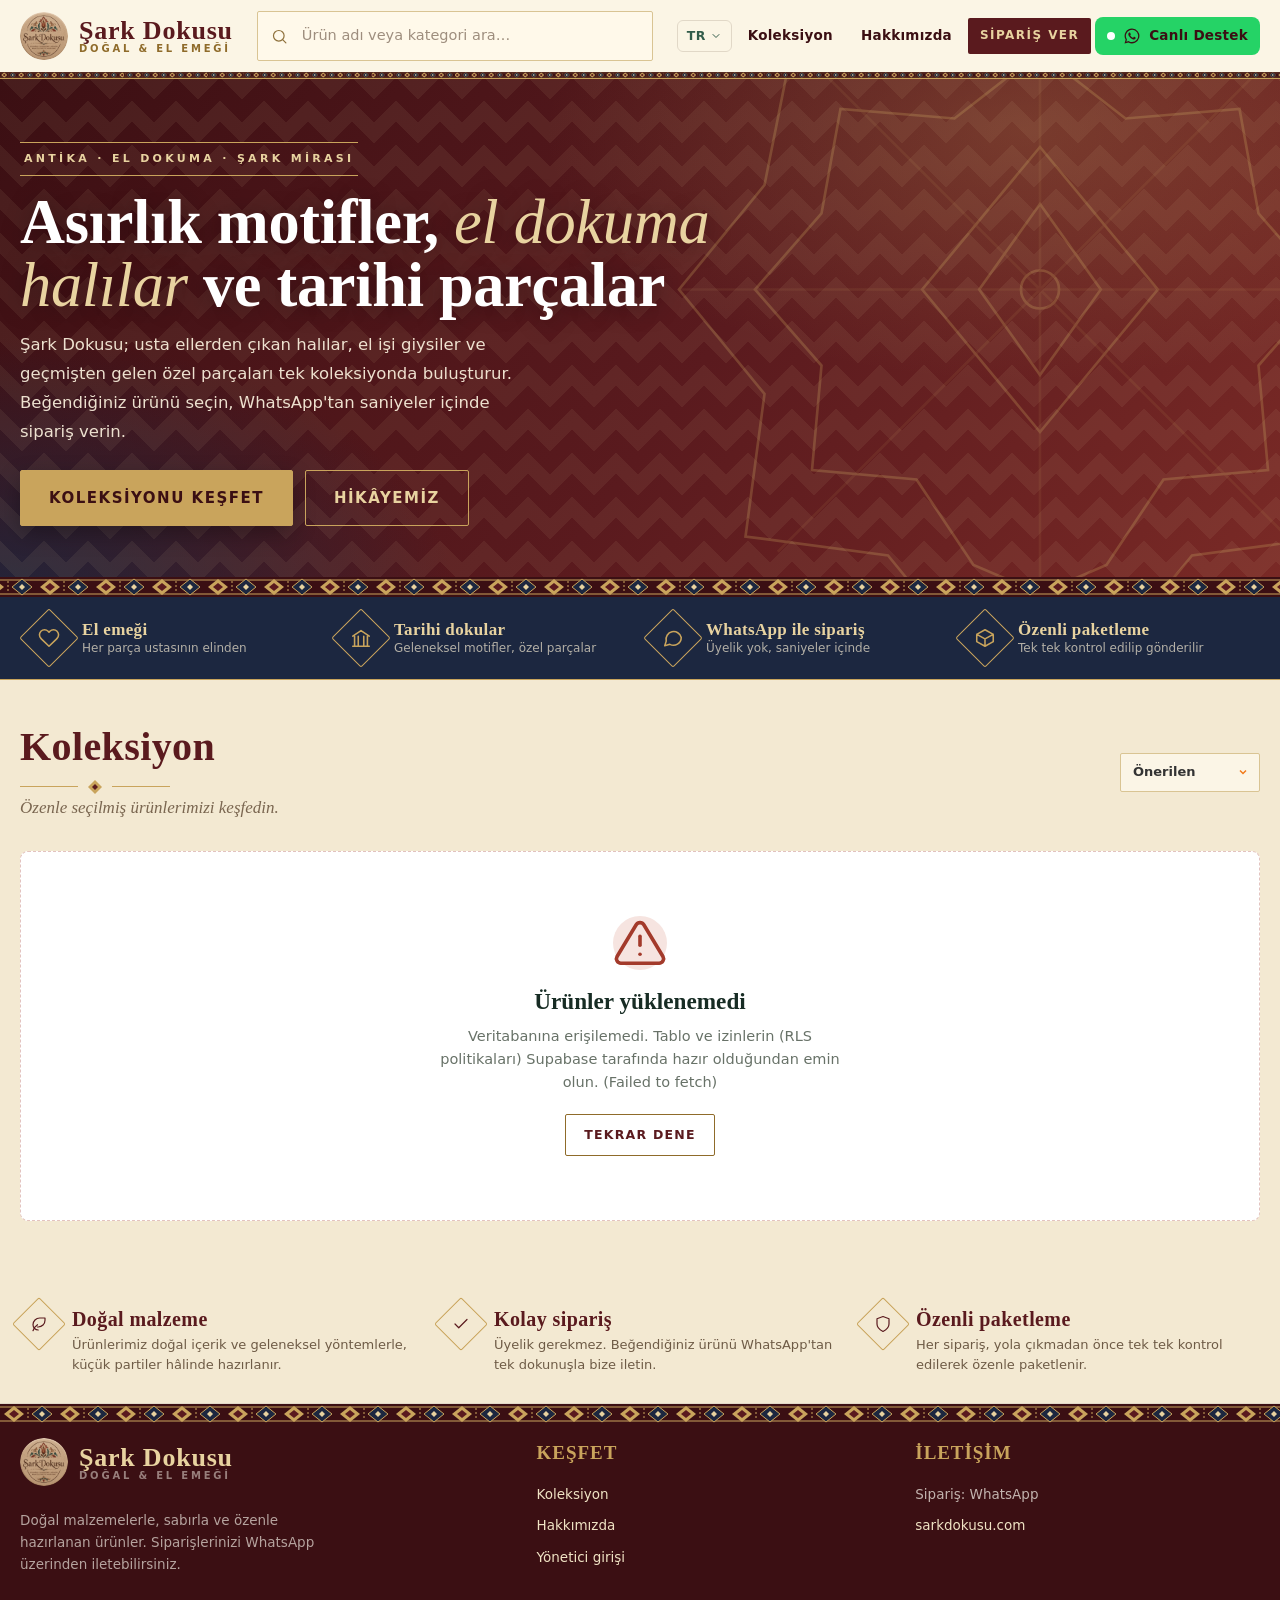
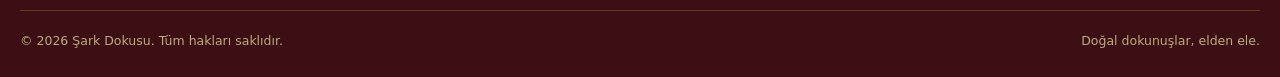
<file: index.html>
<!doctype html>
<html lang="tr" class="site-booting">
<head>
  <meta charset="utf-8">
  <meta name="google-site-verification" content="JrWnbpdaOxWO5UBFotd2Z_9zCb93pen5kPbYpdq-3yE" />
  <meta name="viewport" content="width=device-width, initial-scale=1">
  <title>Şark Dokusu — Doğal Dokunuşlu El Emeği Ürünler</title>
  <meta name="description" content="Şark Dokusu: özenle seçilmiş doğal ürünler, el emeği dokunuşlar ve sade bir koleksiyon. WhatsApp üzerinden kolay sipariş.">
  <meta name="theme-color" content="#f5efe6">

  <meta property="og:type" content="website">
  <meta property="og:title" content="Şark Dokusu">
  <meta property="og:description" content="Özenle seçilmiş doğal ürünler ve el emeği dokunuşlar.">
  <meta property="og:locale" content="tr_TR">
  <meta property="og:image" content="logo.png">

  <link rel="canonical" href="https://sarkdokusu.com/">
  <link rel="icon" href="logo.png" type="image/png">

  <link rel="preconnect" href="https://fwfhlxjvfvmzgwdnfmbc.supabase.co" crossorigin>
  <link rel="preload" as="image" href="logo.png">
  <link rel="preconnect" href="https://fonts.googleapis.com">
  <link rel="preconnect" href="https://fonts.gstatic.com" crossorigin>
  <link rel="stylesheet" href="https://fonts.googleapis.com/css2?family=Cormorant+Garamond:ital,wght@0,500;0,600;0,700;1,500;1,600&family=Inter:wght@400;500;600;700&display=swap" media="print" onload="this.media=\'all\'">
  <noscript><link rel="stylesheet" href="https://fonts.googleapis.com/css2?family=Cormorant+Garamond:ital,wght@0,500;0,600;0,700;1,500;1,600&family=Inter:wght@400;500;600;700&display=swap"></noscript>

  <link rel="stylesheet" href="style.css?v=heritage2">
  <link rel="stylesheet" href="storefront.css?v=heritage2">
  <link rel="stylesheet" href="heritage.css?v=7">
  <script>setTimeout(function(){document.documentElement.classList.remove("site-booting");var b=document.getElementById("site-boot-screen");if(b)b.remove();},900);</script>
  <style>
    /* İlk açılışta eski/statik içerik görünmesin; güncel Supabase verisi uygulanınca açılır. */
    html.site-booting body > :not(#site-boot-screen) { visibility: hidden !important; }
    #site-boot-screen { position: fixed; inset: 0; z-index: 99999; display: grid; place-items: center; background: #172c24; color: #f5efe6; font-family: Inter, sans-serif; text-align: center; }
    #site-boot-screen .boot-inner { padding: 24px; }
    #site-boot-screen .boot-name { font-family: "Cormorant Garamond", Georgia, serif; font-size: clamp(34px, 7vw, 54px); letter-spacing: .04em; }
    #site-boot-screen .boot-line { width: 54px; height: 2px; margin: 18px auto 0; background: #c5a36a; animation: boot-pulse 1s ease-in-out infinite alternate; }
    @keyframes boot-pulse { from { opacity: .35; transform: scaleX(.55); } to { opacity: 1; transform: scaleX(1); } }
    @media (prefers-reduced-motion: reduce) { #site-boot-screen .boot-line { animation: none; } }
  </style>
</head>
<body>
  <div id="site-boot-screen" role="status" aria-live="polite"><div class="boot-inner"><div class="boot-name">Şark Dokusu</div><div>Güncel koleksiyon hazırlanıyor…</div><div class="boot-line"></div></div></div>
  <a class="skip-link" href="#koleksiyon" data-i18n="skip.content">İçeriğe geç</a>

  <header class="site-header">
    <div class="wrap header-inner">
      <button class="nav-burger" id="nav-burger" type="button" aria-label="Kategoriler" aria-controls="cat-menu" aria-expanded="false">
        <svg width="24" height="24" viewBox="0 0 24 24" fill="none" stroke="currentColor" stroke-width="2" stroke-linecap="round" aria-hidden="true"><path d="M4 6h16M4 12h16M4 18h16"></path></svg>
      </button>
      <a class="brand" href="./" data-i18n="brand.aria" data-i18n-prop="aria-label" aria-label="Şark Dokusu ana sayfa">
        <span class="brand-mark" aria-hidden="true">
          <img src="logo.png" alt="" width="68" height="68" loading="eager" decoding="sync">
        </span>
        <span class="brand-text">
          <span class="brand-name" data-store-name>Şark Dokusu</span>
          <span class="brand-sub">Doğal &amp; El Emeği</span>
        </span>
      </a>

      <div class="header-search" role="search">
          <div class="search-field">
            <svg viewBox="0 0 24 24" fill="none" stroke="currentColor" stroke-width="1.7"
                 stroke-linecap="round" aria-hidden="true">
              <circle cx="11" cy="11" r="7.5"></circle>
              <path d="m21 21-4.2-4.2"></path>
            </svg>
            <label class="visually-hidden" for="search-input" data-i18n="search.label">Ürün ara</label>
            <input id="search-input" type="search" data-i18n="search.placeholder" data-i18n-prop="placeholder"
                   placeholder="Ürün adı veya kategori ara…" autocomplete="off" spellcheck="false">
            <button class="search-clear" id="search-clear" type="button"
                    data-i18n="search.clear_aria" data-i18n-prop="aria-label" aria-label="Aramayı temizle">×</button>
          </div>
      </div>

      <nav class="site-nav" data-i18n="nav.aria" data-i18n-prop="aria-label" aria-label="Ana menü">
        <a class="nav-link" href="#koleksiyon" data-i18n="nav.collection">Koleksiyon</a>
        <a class="nav-link nav-hide-sm" href="#hakkimizda" data-i18n="nav.about">Hakkımızda</a>
        <a class="nav-link nav-cta" href="#koleksiyon" data-i18n="nav.order">Sipariş Ver</a>
        <a class="nav-link nav-wa" id="nav-wa" href="#" target="_blank" rel="noopener" hidden>
          <span class="wa-dot" aria-hidden="true"></span>
          <svg class="wa-ic" width="18" height="18" viewBox="0 0 24 24" fill="currentColor" aria-hidden="true"><path d="M12.04 2a9.9 9.9 0 0 0-8.5 14.9L2 22l5.25-1.38A9.9 9.9 0 1 0 12.04 2Zm0 18.1a8.2 8.2 0 0 1-4.19-1.15l-.3-.18-3.11.82.83-3.04-.2-.31a8.2 8.2 0 1 1 6.97 3.86Zm4.5-6.14c-.25-.12-1.46-.72-1.69-.8-.23-.08-.39-.12-.56.13-.16.25-.64.8-.79.97-.14.16-.29.18-.54.06a6.7 6.7 0 0 1-3.3-2.88c-.25-.43.25-.4.72-1.33.08-.16.04-.3-.02-.42-.06-.12-.56-1.34-.76-1.84-.2-.48-.4-.41-.56-.42h-.47a.9.9 0 0 0-.65.3c-.22.25-.85.83-.85 2.03s.87 2.35.99 2.52c.12.16 1.7 2.6 4.12 3.65 1.53.66 2.13.72 2.9.6.47-.07 1.46-.6 1.66-1.17.2-.58.2-1.07.14-1.17-.06-.1-.22-.16-.47-.28Z"/></svg>
          <span class="wa-label" data-i18n="nav.support">Canlı Destek</span>
        </a>
      </nav>
    </div>

    <!-- Kategori çubuğu + mega menü -->
    <div class="cat-bar" id="cat-bar" hidden>
      <div class="wrap cat-bar-inner">
        <button class="cat-toggle" id="cat-toggle" type="button" aria-expanded="false" aria-controls="cat-menu">
          <svg width="18" height="18" viewBox="0 0 24 24" fill="none" stroke="currentColor" stroke-width="1.8" stroke-linecap="round" aria-hidden="true"><path d="M4 7h16M4 12h16M4 17h16"></path></svg>
          <span data-i18n="cat.menu">Kategoriler</span>
        </button>
        <div class="cat-roots" id="cat-roots"></div>
      </div>
      <div class="cat-menu" id="cat-menu" hidden>
        <div class="cat-menu-top">
          <strong data-i18n="cat.menu">Kategoriler</strong>
          <button class="cat-menu-close" id="cat-menu-close" type="button" data-i18n="cat.close" data-i18n-prop="aria-label" aria-label="Kapat">×</button>
        </div>
        <div class="wrap cat-menu-inner" data-i18n="cat.aria" data-i18n-prop="aria-label" aria-label="Kategori menüsü">
          <ul class="cat-menu-roots" id="cat-menu-roots"></ul>
          <div class="cat-menu-panel" id="cat-menu-panel"></div>
        </div>
      </div>
    </div>
    <!-- Her ekranda görünen kategori şeridi -->
    <nav class="cat-strip" id="cat-strip" hidden aria-label="Kategoriler">
      <div class="wrap">
        <div class="cs-row" id="cat-strip-row"></div>
        <div class="cs-row cs-sub" id="cat-strip-sub" hidden></div>
      </div>
    </nav>
  </header>

  <main>
    <!-- ================= HERO ================= -->
    <section class="hero">
      <div class="hero-inner">
        <div class="hero-copy">
        <p class="eyebrow" data-i18n="hero.eyebrow">Antika · El Dokuma · Şark Mirası</p>
        <h1 data-i18n="hero.title" data-i18n-prop="innerHTML">Asırlık motifler, <em>el dokuma halılar</em> ve tarihi parçalar</h1>
        <p class="hero-lead" data-i18n="hero.lead">Şark Dokusu; usta ellerden çıkan halılar, el işi giysiler ve geçmişten gelen özel parçaları tek koleksiyonda buluşturur. Beğendiğiniz ürünü seçin, WhatsApp'tan saniyeler içinde sipariş verin.</p>
        <div class="hero-actions">
          <a class="btn" href="#koleksiyon" data-i18n="hero.cta_explore">Koleksiyonu keşfet</a>
          <a class="btn btn-outline" href="#hakkimizda" data-i18n="hero.cta_story">Hikâyemiz</a>
        </div>
      </div>
        <div class="hero-art" id="hero-art" aria-hidden="true"></div>
      </div>
    </section>


    <!-- ================= AVANTAJLAR ================= -->
    <section class="perks"><div class="wrap perks-grid">
      <div class="perk"><span class="perk-ic" aria-hidden="true"><svg width="22" height="22" viewBox="0 0 24 24" fill="none" stroke="currentColor" stroke-width="1.7" stroke-linecap="round" stroke-linejoin="round"><path d="M20.8 4.6a5.5 5.5 0 0 0-7.8 0L12 5.7l-1-1.1a5.5 5.5 0 0 0-7.8 7.8l1 1.1L12 21l7.8-7.5 1-1.1a5.5 5.5 0 0 0 0-7.8Z"/></svg></span><div><strong data-i18n="perk.1_t"></strong><span data-i18n="perk.1_d"></span></div></div>
      <div class="perk"><span class="perk-ic" aria-hidden="true"><svg width="22" height="22" viewBox="0 0 24 24" fill="none" stroke="currentColor" stroke-width="1.7" stroke-linecap="round" stroke-linejoin="round"><path d="M3 21h18M5 21V10M9 21V10M15 21V10M19 21V10M3 10l9-6 9 6"/></svg></span><div><strong data-i18n="perk.2_t"></strong><span data-i18n="perk.2_d"></span></div></div>
      <div class="perk"><span class="perk-ic" aria-hidden="true"><svg width="22" height="22" viewBox="0 0 24 24" fill="none" stroke="currentColor" stroke-width="1.7" stroke-linecap="round" stroke-linejoin="round"><path d="M21 11.5a8.4 8.4 0 0 1-12.4 7.4L3 20.5l1.6-5.1A8.4 8.4 0 1 1 21 11.5Z"/></svg></span><div><strong data-i18n="perk.3_t"></strong><span data-i18n="perk.3_d"></span></div></div>
      <div class="perk"><span class="perk-ic" aria-hidden="true"><svg width="22" height="22" viewBox="0 0 24 24" fill="none" stroke="currentColor" stroke-width="1.7" stroke-linecap="round" stroke-linejoin="round"><path d="M21 8 12 3 3 8v8l9 5 9-5ZM3 8l9 5 9-5M12 13v8"/></svg></span><div><strong data-i18n="perk.4_t"></strong><span data-i18n="perk.4_d"></span></div></div>
    </div></section>

    <!-- ================= KATEGORİ VİTRİNİ ================= -->
    <section class="showcase" id="cat-showcase" hidden aria-labelledby="showcase-title">
      <div class="wrap">
        <h2 id="showcase-title" class="section-title" data-i18n="showcase.title">Kategoriye göz atın</h2>
        <div class="showcase-row" id="showcase-row"></div>
      </div>
    </section>

    <!-- ================= KATALOG ================= -->
    <section class="catalog" id="koleksiyon" aria-labelledby="koleksiyon-baslik">
      <div class="wrap">
        <div class="catalog-head">
          <div>
            <h2 id="koleksiyon-baslik" data-i18n="catalog.title">Koleksiyon</h2>
            <p data-i18n="catalog.subtitle">Özenle seçilmiş ürünlerimizi keşfedin.</p>
          </div>
          <div class="head-tools">
            <span class="result-count" id="result-count" aria-live="polite" data-i18n="loading">Yükleniyor…</span>
            <label class="sort-box"><span class="visually-hidden" data-i18n="sort.label">Sırala</span>
              <select id="sort-select" class="sort-select">
                <option value="default" data-i18n="sort.default">Önerilen</option>
                <option value="newest" data-i18n="sort.newest">En yeni</option>
                <option value="price_asc" data-i18n="sort.price_asc">Fiyat: Artan</option>
                <option value="price_desc" data-i18n="sort.price_desc">Fiyat: Azalan</option>
              </select>
            </label>
          </div>
        </div>

        <div class="catalog-layout">
          <aside class="side-cats" id="side-cats" hidden data-i18n="cat.aria" data-i18n-prop="aria-label" aria-label="Kategori menüsü"></aside>
          <div class="catalog-main">
        <div class="toolbar">

          <div class="chips" id="category-chips" role="group"
               data-i18n="chips.aria" data-i18n-prop="aria-label" aria-label="Kategori filtresi" hidden></div>
        </div>

        <ul class="product-grid" id="product-grid" aria-live="polite" aria-busy="true">
          <!-- Ürünler store.js tarafından basılır -->
        </ul>
          </div>
        </div>
      </div>
    </section>

    <!-- ================= GÜVEN ŞERİDİ ================= -->
    <section class="trust" id="hakkimizda" aria-labelledby="hakkimizda-baslik">
      <div class="wrap">
        <h2 id="hakkimizda-baslik" class="visually-hidden" data-i18n="trust.heading">Hakkımızda</h2>
        <div class="trust-grid">
          <div class="trust-item">
            <span class="ti-mark" aria-hidden="true">
              <svg width="18" height="18" viewBox="0 0 24 24" fill="none" stroke="currentColor" stroke-width="1.6" stroke-linecap="round" stroke-linejoin="round">
                <path d="M11 20A7 7 0 0 1 4 13c0-5 4-9 9-9h7v3a9 9 0 0 1-9 9h-1"></path>
                <path d="M4 21c1-4 3-6 6-8"></path>
              </svg>
            </span>
            <div>
              <h3 data-i18n="trust.natural_title">Doğal malzeme</h3>
              <p data-i18n="trust.natural_desc">Ürünlerimiz doğal içerik ve geleneksel yöntemlerle, küçük partiler hâlinde hazırlanır.</p>
            </div>
          </div>

          <div class="trust-item">
            <span class="ti-mark" aria-hidden="true">
              <svg width="18" height="18" viewBox="0 0 24 24" fill="none" stroke="currentColor" stroke-width="1.6" stroke-linecap="round" stroke-linejoin="round">
                <path d="M20 6 9 17l-5-5"></path>
              </svg>
            </span>
            <div>
              <h3 data-i18n="trust.easy_title">Kolay sipariş</h3>
              <p data-i18n="trust.easy_desc">Üyelik gerekmez. Beğendiğiniz ürünü WhatsApp'tan tek dokunuşla bize iletin.</p>
            </div>
          </div>

          <div class="trust-item">
            <span class="ti-mark" aria-hidden="true">
              <svg width="18" height="18" viewBox="0 0 24 24" fill="none" stroke="currentColor" stroke-width="1.6" stroke-linecap="round" stroke-linejoin="round">
                <path d="M12 22s8-4 8-10V5l-8-3-8 3v7c0 6 8 10 8 10Z"></path>
              </svg>
            </span>
            <div>
              <h3 data-i18n="trust.packaging_title">Özenli paketleme</h3>
              <p data-i18n="trust.packaging_desc">Her sipariş, yola çıkmadan önce tek tek kontrol edilerek özenle paketlenir.</p>
            </div>
          </div>
        </div>
      </div>
    </section>
  </main>

  <!-- ================= FOOTER ================= -->
  <footer class="site-footer">
    <div class="wrap">
      <div class="footer-grid">
        <div class="footer-brand">
          <a class="brand" href="./">
            <span class="brand-mark" aria-hidden="true">
              <img src="logo.png" alt="" width="68" height="68" loading="lazy" decoding="async">
            </span>
            <span class="brand-text">
              <span class="brand-name" data-store-name>Şark Dokusu</span>
              <span class="brand-sub">Doğal &amp; El Emeği</span>
            </span>
          </a>
          <p class="footer-about" data-i18n="footer.about">
            Doğal malzemelerle, sabırla ve özenle hazırlanan ürünler.
            Siparişlerinizi WhatsApp üzerinden iletebilirsiniz.
          </p>
        </div>

        <div>
          <h4 data-i18n="footer.explore">Keşfet</h4>
          <ul class="footer-links">
            <li><a href="#koleksiyon" data-i18n="nav.collection">Koleksiyon</a></li>
            <li><a href="#hakkimizda" data-i18n="nav.about">Hakkımızda</a></li>
            <li><a href="admin.html" data-i18n="footer.admin">Yönetici girişi</a></li>
          </ul>
        </div>

        <div>
          <h4 data-i18n="footer.contact">İletişim</h4>
          <ul class="footer-links">
            <li><span data-i18n="footer.orders">Sipariş: WhatsApp</span></li>
            <li><a href="https://sarkdokusu.com">sarkdokusu.com</a></li>
          </ul>
        </div>
      </div>

      <div class="footer-bottom">
        <span>© <span id="year">2026</span> <span data-store-name>Şark Dokusu</span>. <span data-i18n="footer.rights">Tüm hakları saklıdır.</span></span>
        <span data-i18n="footer.tagline">Doğal dokunuşlar, elden ele.</span>
      </div>
    </div>
  </footer>

  <div class="toast-stack" id="toast-stack" aria-live="polite" aria-atomic="false"></div>

  <!-- Hafif Supabase istemcisi (supabase-js yerine; vitrin sadece okur) -->
  <script src="lite-supabase.js?v=2"></script>
  <script src="config.js?v=fix7"></script>
  <script src="i18n.js?v=ty3"></script>
  <script src="store.js?v=20261030-cat6"></script>
</body>
</html>
</file>
<file: style.css>
/* ==========================================================================
   ŞARK DOKUSU — style.css
   Palet: logoya dayalı — sıcak krem, derin kahverengi, pirinç/gold vurgu
   Logo renkleri: koyu #443020, pirinç #B29171, arka plan krem
   ========================================================================== */

:root {
  --cream: #f5efe6;
  --cream-deep: #ede3d4;
  --paper: #fdf9f4;
  --olive-900: #2a1c0e;
  --olive-800: #443020;
  --olive-700: #5c4232;
  --olive-500: #7d6050;
  --olive-300: #b8a491;
  --brass: #b29171;
  --brass-soft: #dac9b0;
  --ink: #201510;
  --ink-soft: #6b5545;
  --line: #e2d5c3;
  --danger: #a33a2b;
  --danger-soft: #f6e4e0;
  --success: #3d6b45;
  --success-soft: #e4efe3;

  --radius-sm: 8px;
  --radius: 14px;
  --radius-lg: 22px;

  --shadow-sm: 0 1px 2px rgba(68, 48, 32, .07), 0 2px 8px rgba(68, 48, 32, .05);
  --shadow: 0 4px 14px rgba(68, 48, 32, .09), 0 12px 32px rgba(68, 48, 32, .07);
  --shadow-lg: 0 10px 40px rgba(68, 48, 32, .16);

  --font-body: 'Inter', -apple-system, BlinkMacSystemFont, 'Segoe UI', Roboto, 'Helvetica Neue', Arial, sans-serif;
  --font-display: 'Cormorant Garamond', Georgia, 'Times New Roman', serif;

  --wrap: 1180px;
  --header-h: 92px;

  --ease: cubic-bezier(.2, .7, .3, 1);
}

/* ---------- Reset ---------- */
*, *::before, *::after { box-sizing: border-box; }

html { scroll-behavior: smooth; }

body {
  margin: 0;
  background: var(--cream);
  color: var(--ink);
  font-family: var(--font-body);
  font-size: 16px;
  line-height: 1.6;
  -webkit-font-smoothing: antialiased;
  text-rendering: optimizeLegibility;
}

img { display: block; max-width: 100%; }
button, input, select, textarea { font: inherit; color: inherit; }
a { color: var(--olive-700); text-underline-offset: 3px; }
a:hover { color: var(--brass); }

h1, h2, h3 { font-family: var(--font-display); font-weight: 600; line-height: 1.15; letter-spacing: -.01em; margin: 0; }

:focus-visible {
  outline: 2px solid var(--brass);
  outline-offset: 3px;
  border-radius: 4px;
}

.visually-hidden {
  position: absolute !important;
  width: 1px; height: 1px;
  padding: 0; margin: -1px;
  overflow: hidden; clip: rect(0 0 0 0);
  white-space: nowrap; border: 0;
}

.skip-link {
  position: absolute;
  left: 12px;
  top: -60px;
  z-index: 100;
  background: var(--olive-800);
  color: #fff;
  padding: 10px 18px;
  border-radius: 0 0 var(--radius-sm) var(--radius-sm);
  transition: top .2s var(--ease);
}
.skip-link:focus { top: 0; color: #fff; }

.wrap {
  width: 100%;
  max-width: var(--wrap);
  margin: 0 auto;
  padding: 0 20px;
}

/* ---------- Header ---------- */
.site-header {
  position: sticky;
  top: 0;
  z-index: 40;
  background: rgba(245, 239, 230, .9);
  backdrop-filter: saturate(140%) blur(10px);
  -webkit-backdrop-filter: saturate(140%) blur(10px);
  border-bottom: 1px solid var(--line);
}

.header-inner {
  display: flex;
  align-items: center;
  justify-content: space-between;
  gap: 16px;
  min-height: var(--header-h);
  padding-top: 6px;
  padding-bottom: 6px;
}

.brand {
  display: inline-flex;
  align-items: center;
  gap: 11px;
  text-decoration: none;
  color: var(--olive-900);
}
.brand:hover { color: var(--olive-900); }

.brand-mark {
  width: var(--logo-w, 68px);
  height: var(--logo-h, 68px);
  flex: 0 0 auto;
  border-radius: 50%;
  overflow: hidden;
  display: grid;
  place-items: center;
  background: transparent;
}
.brand-mark img {
  width: 100%;
  height: 100%;
  object-fit: contain;
  display: block;
}

.brand-text { display: flex; flex-direction: column; line-height: 1.05; }
.brand-name {
  font-family: var(--font-display);
  font-size: 23px;
  font-weight: 600;
  letter-spacing: .01em;
}
.brand-sub {
  font-size: 10px;
  letter-spacing: .22em;
  text-transform: uppercase;
  color: var(--ink-soft);
}

.site-nav {
  display: flex;
  align-items: center;
  gap: 6px;
}

.nav-link {
  padding: 9px 14px;
  border-radius: 999px;
  text-decoration: none;
  color: var(--olive-800);
  font-size: 14px;
  font-weight: 500;
  transition: background .18s var(--ease), color .18s var(--ease);
}
.nav-link:hover { background: var(--cream-deep); color: var(--olive-900); }

.nav-cta {
  background: var(--olive-800);
  color: #fff;
}
.nav-cta:hover { background: var(--olive-700); color: #fff; }

/* ---------- Hero ---------- */
.hero {
  position: relative;
  overflow: hidden;
  border-bottom: 1px solid var(--line);
  background:
    radial-gradient(1100px 420px at 82% -10%, rgba(178, 145, 113, .20), transparent 62%),
    radial-gradient(900px 380px at 8% 110%, rgba(92, 66, 50, .14), transparent 60%),
    linear-gradient(180deg, var(--cream) 0%, var(--cream-deep) 100%);
}

.hero::after {
  content: "";
  position: absolute;
  inset: 0;
  pointer-events: none;
  opacity: .5;
  background-image:
    repeating-linear-gradient(45deg, rgba(68, 48, 32, .035) 0 1px, transparent 1px 9px),
    repeating-linear-gradient(-45deg, rgba(68, 48, 32, .03) 0 1px, transparent 1px 9px);
  mask-image: radial-gradient(70% 80% at 50% 40%, #000 20%, transparent 100%);
  -webkit-mask-image: radial-gradient(70% 80% at 50% 40%, #000 20%, transparent 100%);
}

.hero-inner {
  position: relative;
  z-index: 1;
  padding: 76px 20px 68px;
  max-width: 780px;
  margin: 0 auto;
  text-align: center;
}

.eyebrow {
  display: inline-flex;
  align-items: center;
  gap: 10px;
  font-size: 11px;
  letter-spacing: .26em;
  text-transform: uppercase;
  color: var(--olive-500);
  margin: 0 0 22px;
}
.eyebrow::before,
.eyebrow::after {
  content: "";
  width: 34px;
  height: 1px;
  background: var(--brass);
  opacity: .7;
}

.hero h1 {
  font-size: clamp(2.1rem, 5.4vw, 3.6rem);
  color: var(--olive-900);
  margin: 0 0 20px;
  text-wrap: balance;
}
.hero h1 em {
  font-style: italic;
  color: var(--olive-500);
}

.hero-lead {
  font-size: clamp(1rem, 2.4vw, 1.085rem);
  color: var(--ink-soft);
  max-width: 56ch;
  margin: 0 auto 30px;
  text-wrap: pretty;
}

.hero-actions {
  display: flex;
  flex-wrap: wrap;
  gap: 12px;
  justify-content: center;
}

/* ---------- Buttons ---------- */
.btn {
  display: inline-flex;
  align-items: center;
  justify-content: center;
  gap: 9px;
  padding: 12px 22px;
  border-radius: 999px;
  border: 1px solid transparent;
  background: var(--olive-800);
  color: #fff;
  font-size: 14.5px;
  font-weight: 600;
  text-decoration: none;
  cursor: pointer;
  transition: transform .16s var(--ease), background .18s var(--ease), box-shadow .18s var(--ease), border-color .18s var(--ease);
  white-space: nowrap;
}
.btn:hover {
  background: var(--olive-700);
  color: #fff;
  transform: translateY(-1px);
  box-shadow: var(--shadow-sm);
}
.btn:active { transform: translateY(0); }
.btn[disabled], .btn[aria-disabled="true"] {
  opacity: .5;
  cursor: not-allowed;
  transform: none;
  box-shadow: none;
}

.btn-outline {
  background: transparent;
  color: var(--olive-800);
  border-color: rgba(46, 58, 40, .28);
}
.btn-outline:hover {
  background: rgba(46, 58, 40, .06);
  color: var(--olive-900);
  border-color: rgba(46, 58, 40, .5);
}

.btn-wa {
  width: 100%;
  background: #1f6b3a;
  border-color: #1f6b3a;
}
.btn-wa:hover { background: #17562f; border-color: #17562f; }
.btn-wa[disabled] { background: #9aa79a; border-color: #9aa79a; opacity: .85; }

.btn-sm { padding: 8px 15px; font-size: 13px; }
.btn-icon { padding: 8px; width: 34px; height: 34px; border-radius: 9px; }

.btn-danger {
  background: transparent;
  color: var(--danger);
  border-color: rgba(163, 58, 43, .3);
}
.btn-danger:hover { background: var(--danger-soft); color: var(--danger); border-color: var(--danger); }

/* ---------- Catalog / toolbar ---------- */
.catalog { padding: 54px 0 72px; }

.catalog-head {
  display: flex;
  align-items: flex-end;
  justify-content: space-between;
  gap: 24px;
  flex-wrap: wrap;
  margin-bottom: 26px;
}

.catalog-head h2 {
  font-size: clamp(1.6rem, 3.4vw, 2.15rem);
  color: var(--olive-900);
  margin: 0 0 6px;
}
.catalog-head p {
  margin: 0;
  color: var(--ink-soft);
  font-size: 14.5px;
}

.result-count {
  font-size: 13px;
  color: var(--ink-soft);
  background: var(--paper);
  border: 1px solid var(--line);
  border-radius: 999px;
  padding: 7px 15px;
  white-space: nowrap;
}

.toolbar {
  background: var(--paper);
  border: 1px solid var(--line);
  border-radius: var(--radius-lg);
  padding: 16px;
  box-shadow: var(--shadow-sm);
  margin-bottom: 28px;
  display: grid;
  gap: 14px;
}

.search-field {
  position: relative;
  display: flex;
  align-items: center;
}
.search-field svg {
  position: absolute;
  left: 15px;
  width: 17px;
  height: 17px;
  color: var(--ink-soft);
  pointer-events: none;
}
.search-field input {
  width: 100%;
  padding: 13px 46px 13px 43px;
  border-radius: 999px;
  border: 1px solid var(--line);
  background: var(--cream);
  font-size: 15px;
  transition: border-color .18s var(--ease), background .18s var(--ease);
}
.search-field input::placeholder { color: #9e8e7e; }
.search-field input:focus {
  outline: none;
  border-color: var(--olive-500);
  background: #fff;
  box-shadow: 0 0 0 4px rgba(178, 145, 113, .18);
}
.search-clear {
  position: absolute;
  right: 8px;
  width: 30px;
  height: 30px;
  border-radius: 50%;
  border: 0;
  background: transparent;
  color: var(--ink-soft);
  font-size: 18px;
  line-height: 1;
  cursor: pointer;
  display: none;
}
.search-clear:hover { background: var(--cream-deep); }
.search-clear.is-visible { display: grid; place-items: center; }

.chips {
  display: flex;
  flex-wrap: wrap;
  gap: 8px;
}

.chip {
  border: 1px solid var(--line);
  background: var(--cream);
  color: var(--olive-800);
  border-radius: 999px;
  padding: 8px 16px;
  font-size: 13.5px;
  font-weight: 500;
  cursor: pointer;
  transition: background .16s var(--ease), color .16s var(--ease), border-color .16s var(--ease);
}
.chip:hover { border-color: var(--olive-300); background: var(--cream-deep); }
.chip[aria-pressed="true"] {
  background: var(--olive-800);
  border-color: var(--olive-800);
  color: #fff;
}

/* ---------- Product grid ---------- */
.product-grid {
  display: grid;
  grid-template-columns: repeat(auto-fill, minmax(258px, 1fr));
  gap: 22px;
  list-style: none;
  margin: 0;
  padding: 0;
}

.product-card {
  display: flex;
  flex-direction: column;
  background: var(--paper);
  border: 1px solid var(--line);
  border-radius: var(--radius-lg);
  overflow: hidden;
  box-shadow: var(--shadow-sm);
  transition: transform .22s var(--ease), box-shadow .22s var(--ease), border-color .22s var(--ease);
}
.product-card:hover {
  transform: translateY(-3px);
  box-shadow: var(--shadow);
  border-color: var(--brass-soft);
}

.card-media {
  position: relative;
  aspect-ratio: 4 / 5;
  background: linear-gradient(150deg, var(--cream-deep), #e6ddcb);
  overflow: hidden;
}
.card-media img {
  width: 100%;
  height: 100%;
  object-fit: cover;
  transition: transform .5s var(--ease);
}
.product-card:hover .card-media img { transform: scale(1.035); }

.card-media .media-fallback {
  position: absolute;
  inset: 0;
  display: grid;
  place-items: center;
  color: rgba(46, 58, 40, .35);
  font-family: var(--font-display);
  font-size: 40px;
}

.card-badge {
  position: absolute;
  top: 12px;
  left: 12px;
  max-width: calc(100% - 24px);
  padding: 5px 11px;
  border-radius: 999px;
  background: rgba(255, 253, 248, .94);
  color: var(--olive-800);
  font-size: 11px;
  font-weight: 600;
  letter-spacing: .08em;
  text-transform: uppercase;
  backdrop-filter: blur(4px);
  border: 1px solid rgba(178, 145, 113, .65);
  overflow: hidden;
  text-overflow: ellipsis;
  white-space: nowrap;
}

.card-badge.is-out {
  background: rgba(246, 228, 224, .96);
  color: var(--danger);
  border-color: rgba(163, 58, 43, .25);
}

.card-body {
  padding: 18px 18px 20px;
  display: flex;
  flex-direction: column;
  gap: 8px;
  flex: 1;
}

.card-title {
  font-family: var(--font-display);
  font-size: 21px;
  font-weight: 600;
  color: var(--olive-900);
  margin: 0;
  line-height: 1.22;
  overflow-wrap: anywhere;
}

.card-desc {
  margin: 0;
  font-size: 13.5px;
  line-height: 1.55;
  color: var(--ink-soft);
  display: -webkit-box;
  -webkit-line-clamp: 3;
  line-clamp: 3;
  -webkit-box-orient: vertical;
  overflow: hidden;
  overflow-wrap: anywhere;
}

.card-foot {
  margin-top: auto;
  padding-top: 10px;
  display: flex;
  flex-direction: column;
  gap: 12px;
}

.price-row {
  display: flex;
  align-items: baseline;
  justify-content: space-between;
  gap: 10px;
}

.price {
  font-size: 19px;
  font-weight: 700;
  color: var(--olive-900);
  letter-spacing: -.01em;
  font-variant-numeric: tabular-nums;
}

.stock-note {
  font-size: 11.5px;
  font-weight: 600;
  letter-spacing: .04em;
  color: var(--olive-500);
  text-transform: uppercase;
  white-space: nowrap;
}
.stock-note.is-low { color: var(--brass); }
.stock-note.is-out { color: var(--danger); }

/* ---------- States ---------- */
.state-box {
  grid-column: 1 / -1;
  text-align: center;
  padding: 64px 26px;
  border: 1px dashed var(--line);
  border-radius: var(--radius-lg);
  background: var(--paper);
  color: var(--ink-soft);
}
.state-box h3 {
  font-size: 1.45rem;
  color: var(--olive-900);
  margin: 0 0 10px;
}
.state-box p { margin: 0 auto; max-width: 46ch; font-size: 14.5px; }
.state-box .btn { margin-top: 20px; }
.state-icon {
  width: 54px; height: 54px;
  margin: 0 auto 18px;
  border-radius: 50%;
  display: grid; place-items: center;
  background: var(--cream-deep);
  color: var(--olive-500);
}
.state-box.is-error { border-color: rgba(163, 58, 43, .3); }
.state-box.is-error .state-icon { background: var(--danger-soft); color: var(--danger); }

/* Skeleton */
.skeleton-card {
  border-radius: var(--radius-lg);
  border: 1px solid var(--line);
  background: var(--paper);
  overflow: hidden;
}
.sk-media { aspect-ratio: 4 / 5; }
.sk-line { height: 13px; border-radius: 6px; margin: 12px 18px; }
.sk-line.w-70 { width: 70%; }
.sk-line.w-45 { width: 45%; }
.sk-line.w-90 { width: 90%; }
.sk-block, .sk-line { background: linear-gradient(90deg, #eee7d9 25%, #f6f1e6 50%, #eee7d9 75%); background-size: 200% 100%; animation: shimmer 1.4s infinite linear; }
@keyframes shimmer { from { background-position: 200% 0; } to { background-position: -200% 0; } }

/* ---------- About / trust strip ---------- */
.trust {
  border-top: 1px solid var(--line);
  border-bottom: 1px solid var(--line);
  background: var(--cream-deep);
  padding: 42px 0;
}
.trust-grid {
  display: grid;
  grid-template-columns: repeat(auto-fit, minmax(220px, 1fr));
  gap: 26px;
}
.trust-item { display: flex; gap: 14px; align-items: flex-start; }
.trust-item .ti-mark {
  flex: 0 0 38px;
  height: 38px;
  border-radius: 50%;
  display: grid; place-items: center;
  background: rgba(255, 253, 248, .85);
  border: 1px solid var(--brass-soft);
  color: var(--olive-700);
}
.trust-item h3 {
  font-family: var(--font-body);
  font-size: 14px;
  font-weight: 700;
  letter-spacing: .02em;
  color: var(--olive-900);
  margin: 3px 0 4px;
}
.trust-item p { margin: 0; font-size: 13.5px; color: var(--ink-soft); line-height: 1.55; }

/* ---------- Footer ---------- */
.site-footer {
  background: var(--olive-900);
  color: rgba(247, 243, 234, .78);
  padding: 52px 0 26px;
  font-size: 14px;
}
.footer-grid {
  display: grid;
  grid-template-columns: 1.4fr 1fr 1fr;
  gap: 34px;
  padding-bottom: 34px;
}
.footer-brand .brand-name { color: #fff; }
.footer-brand .brand-sub { color: rgba(245, 239, 230, .5); }
.footer-brand .brand-mark {
  background: transparent;
}
.footer-about {
  margin: 16px 0 0;
  max-width: 38ch;
  color: rgba(247, 243, 234, .65);
  line-height: 1.65;
  font-size: 13.5px;
}

.site-footer h4 {
  font-family: var(--font-body);
  font-size: 11px;
  letter-spacing: .2em;
  text-transform: uppercase;
  color: var(--brass-soft);
  margin: 0 0 14px;
  font-weight: 600;
}
.footer-links { list-style: none; margin: 0; padding: 0; display: grid; gap: 9px; }
.footer-links a, .footer-links span {
  color: rgba(247, 243, 234, .72);
  text-decoration: none;
  font-size: 13.5px;
}
.footer-links a:hover { color: #fff; text-decoration: underline; }

.footer-bottom {
  border-top: 1px solid rgba(247, 243, 234, .12);
  padding-top: 20px;
  display: flex;
  justify-content: space-between;
  gap: 14px;
  flex-wrap: wrap;
  font-size: 12.5px;
  color: rgba(247, 243, 234, .5);
}

/* ---------- Toast ---------- */
.toast-stack {
  position: fixed;
  right: 18px;
  bottom: 18px;
  z-index: 90;
  display: flex;
  flex-direction: column;
  gap: 10px;
  max-width: min(380px, calc(100vw - 36px));
}
.toast {
  background: var(--olive-900);
  color: #fff;
  border-radius: var(--radius);
  padding: 13px 16px;
  font-size: 13.5px;
  box-shadow: var(--shadow-lg);
  border-left: 3px solid var(--brass);
  animation: toast-in .26s var(--ease) both;
}
.toast.is-error { border-left-color: #e0796a; }
.toast.is-success { border-left-color: #7fc08c; }
@keyframes toast-in {
  from { opacity: 0; transform: translateY(10px); }
  to { opacity: 1; transform: translateY(0); }
}

/* ==========================================================================
   YÖNETİCİ PANELİ
   ========================================================================== */

.admin-body { background: var(--cream); min-height: 100vh; }

/* Login */
.login-shell {
  min-height: 100vh;
  display: grid;
  place-items: center;
  padding: 32px 20px;
  background:
    radial-gradient(900px 400px at 70% -20%, rgba(178, 145, 113, .20), transparent 60%),
    radial-gradient(700px 360px at 10% 110%, rgba(92, 66, 50, .18), transparent 60%),
    var(--cream);
}

.login-card {
  width: 100%;
  max-width: 420px;
  background: var(--paper);
  border: 1px solid var(--line);
  border-radius: var(--radius-lg);
  box-shadow: var(--shadow);
  padding: 34px 30px 30px;
}
.login-card .brand { margin-bottom: 22px; }
.login-card h1 {
  font-size: 1.75rem;
  color: var(--olive-900);
  margin: 0 0 6px;
}
.login-card .sub {
  margin: 0 0 24px;
  color: var(--ink-soft);
  font-size: 14px;
}

/* Fields */
.field { display: grid; gap: 7px; margin-bottom: 16px; }
.field > label {
  font-size: 12.5px;
  font-weight: 600;
  letter-spacing: .04em;
  text-transform: uppercase;
  color: var(--ink-soft);
}
.field .hint { font-size: 12px; color: #8b957f; }
.field .req { color: var(--brass); }

.input, .textarea, .select {
  width: 100%;
  padding: 11px 13px;
  border: 1px solid var(--line);
  border-radius: var(--radius-sm);
  background: #fff;
  font-size: 14.5px;
  transition: border-color .16s var(--ease), box-shadow .16s var(--ease);
}
.input:focus, .textarea:focus, .select:focus {
  outline: none;
  border-color: var(--olive-500);
  box-shadow: 0 0 0 3px rgba(178, 145, 113, .18);
}
.textarea { min-height: 104px; resize: vertical; line-height: 1.55; }

.form-row {
  display: grid;
  grid-template-columns: 1fr 1fr;
  gap: 14px;
}

.check-row {
  display: flex;
  align-items: flex-start;
  gap: 10px;
  padding: 12px 14px;
  border: 1px solid var(--line);
  border-radius: var(--radius-sm);
  background: var(--cream);
  margin-bottom: 16px;
}
.check-row input[type="checkbox"] {
  width: 18px; height: 18px;
  margin: 2px 0 0;
  accent-color: var(--olive-700);
  flex: 0 0 18px;
}
.check-row label { font-size: 13.5px; line-height: 1.45; }
.check-row .hint { display: block; font-size: 12px; color: #8b957f; margin-top: 2px; }

/* Admin layout */
.admin-main { padding: 30px 0 80px; }

.admin-bar {
  display: flex;
  align-items: center;
  justify-content: space-between;
  gap: 16px;
  flex-wrap: wrap;
  margin-bottom: 24px;
}
.admin-bar h1 {
  font-size: clamp(1.5rem, 3.6vw, 2rem);
  color: var(--olive-900);
  margin: 0;
}
.admin-user {
  display: flex;
  align-items: center;
  gap: 12px;
  font-size: 13px;
  color: var(--ink-soft);
  flex-wrap: wrap;
}
.user-pill {
  display: inline-flex;
  align-items: center;
  gap: 8px;
  background: var(--paper);
  border: 1px solid var(--line);
  border-radius: 999px;
  padding: 6px 14px;
  max-width: 100%;
}
.user-pill .dot {
  width: 7px; height: 7px; border-radius: 50%;
  background: #6aa06f;
  box-shadow: 0 0 0 3px rgba(106, 160, 111, .18);
  flex: 0 0 7px;
}
.user-pill span { overflow: hidden; text-overflow: ellipsis; white-space: nowrap; }

.admin-grid {
  display: grid;
  grid-template-columns: minmax(0, 400px) minmax(0, 1fr);
  gap: 24px;
  align-items: start;
}

.panel {
  background: var(--paper);
  border: 1px solid var(--line);
  border-radius: var(--radius-lg);
  box-shadow: var(--shadow-sm);
  padding: 24px;
}
.panel-head {
  display: flex;
  align-items: center;
  justify-content: space-between;
  gap: 12px;
  margin-bottom: 18px;
  padding-bottom: 14px;
  border-bottom: 1px solid var(--line);
}
.panel-head h2 {
  font-size: 1.3rem;
  color: var(--olive-900);
  margin: 0;
}
.panel-head .count {
  font-size: 12px;
  color: var(--ink-soft);
  background: var(--cream);
  border: 1px solid var(--line);
  border-radius: 999px;
  padding: 4px 11px;
}

.form-actions {
  display: flex;
  gap: 10px;
  flex-wrap: wrap;
  margin-top: 6px;
}

/* Image picker */
.image-picker {
  display: flex;
  gap: 14px;
  align-items: flex-start;
  padding: 12px;
  border: 1px dashed var(--line);
  border-radius: var(--radius-sm);
  background: var(--cream);
}
.image-preview {
  flex: 0 0 84px;
  width: 84px;
  height: 105px;
  border-radius: var(--radius-sm);
  border: 1px solid var(--line);
  background: var(--cream-deep) center/cover no-repeat;
  display: grid;
  place-items: center;
  color: #a9b19e;
  font-size: 11px;
  text-align: center;
  overflow: hidden;
}
.image-picker .ip-body { display: grid; gap: 8px; flex: 1; min-width: 0; }
.image-picker input[type="file"] {
  font-size: 12.5px;
  width: 100%;
  max-width: 100%;
}
.image-picker input[type="file"]::file-selector-button {
  font-size: 12.5px;
  padding: 6px 12px;
  margin-right: 10px;
  border: 1px solid var(--line);
  border-radius: 999px;
  background: #fff;
  color: var(--olive-800);
  cursor: pointer;
}
.image-picker input[type="file"]::file-selector-button:hover { background: var(--cream-deep); }

/* Gallery picker (çoklu ürün fotoğrafı) */
.gallery-picker {
  display: grid;
  gap: 10px;
  padding: 12px;
  border: 1px dashed var(--line);
  border-radius: var(--radius-sm);
  background: var(--cream);
}
.gallery-picker input[type="file"] { font-size: 12.5px; width: 100%; max-width: 100%; }
.gallery-picker input[type="file"]::file-selector-button {
  font-size: 12.5px; padding: 6px 12px; margin-right: 10px;
  border: 1px solid var(--line); border-radius: 999px;
  background: #fff; color: var(--olive-800); cursor: pointer;
}
.gallery-picker input[type="file"]::file-selector-button:hover { background: var(--cream-deep); }
.gallery-btns { display: grid; gap: 8px; }
.gallery-btns .btn { justify-self: start; }
.gallery-grid { display: grid; grid-template-columns: repeat(auto-fill, minmax(92px, 1fr)); gap: 10px; }
.gallery-grid:empty { display: none; }
.gallery-empty { font-size: 12px; color: #a9b19e; text-align: center; padding: 6px 0; }
.gallery-grid:not(:empty) + .gallery-empty { display: none; }
.gal-item { position: relative; display: grid; gap: 4px; }
.gal-thumb {
  position: relative; aspect-ratio: 4 / 5; border-radius: var(--radius-sm);
  border: 1px solid var(--line); background: var(--cream-deep) center/cover no-repeat; overflow: hidden;
}
.gal-item.is-cover .gal-thumb { outline: 2px solid var(--olive-800); outline-offset: 1px; }
.gal-badge {
  position: absolute; left: 4px; top: 4px; font-size: 10px; line-height: 1;
  padding: 3px 6px; border-radius: 999px; background: var(--olive-800); color: #fff;
}
.gal-new { position: absolute; right: 4px; top: 4px; font-size: 10px; line-height: 1; padding: 3px 6px; border-radius: 999px; background: #fff; color: var(--olive-800); border: 1px solid var(--line); }
.gal-actions { display: flex; gap: 4px; justify-content: space-between; }
.gal-actions button {
  flex: 1; min-height: 30px; padding: 0; font-size: 14px; line-height: 1;
  border: 1px solid var(--line); border-radius: 8px; background: #fff; color: var(--olive-800); cursor: pointer;
}
.gal-actions button:hover:not(:disabled) { background: var(--cream-deep); }
.gal-actions button:disabled { opacity: .35; cursor: default; }
.gal-actions .gal-del { color: #b3261e; }

/* Admin product list */
.admin-list { display: grid; gap: 10px; list-style: none; margin: 0; padding: 0; }

.admin-item {
  display: grid;
  grid-template-columns: 62px minmax(0, 1fr) auto;
  gap: 14px;
  align-items: center;
  padding: 11px;
  border: 1px solid var(--line);
  border-radius: var(--radius);
  background: #fff;
  transition: border-color .16s var(--ease), background .16s var(--ease);
}
.admin-item:hover { border-color: var(--brass-soft); background: #fffdfa; }
.admin-item.is-inactive { opacity: .62; }
.admin-item.is-editing { border-color: var(--olive-500); box-shadow: 0 0 0 3px rgba(178, 145, 113, .18); }

.admin-thumb {
  width: 62px;
  height: 78px;
  border-radius: 9px;
  overflow: hidden;
  background: var(--cream-deep) center/cover no-repeat;
  border: 1px solid var(--line);
  display: grid;
  place-items: center;
  color: #a9b19e;
  font-size: 10px;
  text-align: center;
}

.admin-item-body { min-width: 0; display: grid; gap: 3px; }
.admin-item-title {
  font-weight: 600;
  font-size: 14.5px;
  color: var(--olive-900);
  overflow: hidden;
  text-overflow: ellipsis;
  white-space: nowrap;
}
.admin-item-meta {
  font-size: 12px;
  color: var(--ink-soft);
  display: flex;
  flex-wrap: wrap;
  gap: 4px 10px;
  align-items: center;
}
.admin-item-meta .sep { color: var(--line); }

.status-tag {
  display: inline-flex;
  align-items: center;
  gap: 5px;
  font-size: 10.5px;
  font-weight: 700;
  letter-spacing: .06em;
  text-transform: uppercase;
  padding: 2px 8px;
  border-radius: 999px;
}
.status-tag.on { background: var(--success-soft); color: var(--success); }
.status-tag.off { background: var(--cream-deep); color: #8b7f66; }

.admin-item-actions { display: flex; gap: 6px; }
.icon-btn {
  width: 34px; height: 34px;
  display: grid; place-items: center;
  border-radius: 9px;
  border: 1px solid var(--line);
  background: #fff;
  color: var(--olive-700);
  cursor: pointer;
  transition: background .16s var(--ease), color .16s var(--ease), border-color .16s var(--ease);
}
.icon-btn:hover { background: var(--cream-deep); border-color: var(--olive-300); }
.icon-btn.is-danger:hover { background: var(--danger-soft); color: var(--danger); border-color: rgba(163, 58, 43, .4); }
.icon-btn[disabled] { opacity: .45; cursor: not-allowed; }
.icon-btn svg { width: 16px; height: 16px; }

.admin-empty {
  text-align: center;
  padding: 44px 18px;
  color: var(--ink-soft);
  font-size: 14px;
}
.admin-empty strong { display: block; color: var(--olive-900); font-size: 15px; margin-bottom: 4px; }

/* ==========================================================================
   DİL SEÇİCİ (lang picker)
   ========================================================================== */

.lang-picker {
  position: relative;
  display: flex;
  align-items: center;
}

.lang-btn {
  display: flex;
  align-items: center;
  gap: 4px;
  padding: 5px 9px;
  border: 1px solid var(--line);
  border-radius: var(--radius-sm);
  background: transparent;
  font-size: 12.5px;
  font-weight: 600;
  color: var(--olive-700);
  cursor: pointer;
  letter-spacing: .03em;
  transition: background .15s var(--ease), border-color .15s var(--ease);
  white-space: nowrap;
}
.lang-btn:hover { background: var(--cream-deep); border-color: var(--olive-300); }

.lang-btn svg { flex: 0 0 auto; transition: transform .18s var(--ease); }
.lang-btn[aria-expanded="true"] svg { transform: rotate(180deg); }

.lang-label { font-variant-numeric: tabular-nums; }

.lang-dropdown {
  position: absolute;
  top: calc(100% + 6px);
  right: 0;
  min-width: 130px;
  background: #fff;
  border: 1px solid var(--line);
  border-radius: var(--radius);
  box-shadow: 0 6px 24px rgba(68, 48, 32, .13);
  list-style: none;
  margin: 0;
  padding: 4px;
  z-index: 200;
}

.lang-option {
  padding: 8px 11px;
  border-radius: calc(var(--radius) - 2px);
  font-size: 13.5px;
  color: var(--ink-soft);
  cursor: pointer;
  transition: background .12s var(--ease), color .12s var(--ease);
}
.lang-option:hover { background: var(--cream-deep); color: var(--olive-900); }
.lang-option.is-active {
  background: var(--cream-deep);
  color: var(--olive-800);
  font-weight: 600;
}

/* ==========================================================================
   RTL — Arapça desteği (.is-rtl body sınıfı)
   ========================================================================== */

.is-rtl .header-inner,
.is-rtl .site-nav { flex-direction: row-reverse; }

.is-rtl .brand { flex-direction: row-reverse; }
.is-rtl .brand-text { text-align: right; }

.is-rtl .hero-inner { text-align: right; }
.is-rtl .hero-actions { flex-direction: row-reverse; justify-content: flex-end; }

.is-rtl .catalog-head { flex-direction: row-reverse; }
.is-rtl .toolbar { flex-direction: row-reverse; }

.is-rtl .search-field svg { right: auto; left: 12px; }
.is-rtl #search-input { padding-left: 36px; padding-right: 13px; }
.is-rtl .search-clear { left: auto; right: 36px; }

.is-rtl .card-body { text-align: right; }
.is-rtl .card-foot { flex-direction: row-reverse; }
.is-rtl .price-row { flex-direction: row-reverse; }

.is-rtl .trust-item { flex-direction: row-reverse; text-align: right; }

.is-rtl .footer-grid { direction: rtl; }
.is-rtl .footer-brand { text-align: right; }
.is-rtl .footer-bottom { flex-direction: row-reverse; }

.is-rtl .lang-dropdown { right: auto; left: 0; }

/* Inline alerts */
.alert {
  border-radius: var(--radius-sm);
  padding: 11px 14px;
  font-size: 13.5px;
  line-height: 1.5;
  margin-bottom: 16px;
  border: 1px solid transparent;
}
.alert[hidden] { display: none; }
.alert.is-error { background: var(--danger-soft); color: #7d2a1f; border-color: rgba(163, 58, 43, .22); }
.alert.is-success { background: var(--success-soft); color: #2b5333; border-color: rgba(61, 107, 69, .25); }
.alert.is-info { background: var(--cream-deep); color: var(--olive-800); border-color: var(--line); }

.spinner {
  width: 15px; height: 15px;
  border: 2px solid rgba(255, 255, 255, .35);
  border-top-color: #fff;
  border-radius: 50%;
  animation: spin .7s linear infinite;
}
@keyframes spin { to { transform: rotate(360deg); } }

/* Utility */
[hidden] { display: none !important; }
.mt-16 { margin-top: 16px; }
.text-center { text-align: center; }

/* ---------- Responsive ---------- */
@media (max-width: 980px) {
  .admin-grid { grid-template-columns: 1fr; }
  .footer-grid { grid-template-columns: 1fr 1fr; }
  .footer-brand { grid-column: 1 / -1; }
}

@media (max-width: 720px) {
  :root { --header-h: 78px; }

  .header-inner { gap: 10px; }
  .brand-name { font-size: 20px; }
  .brand-sub { display: none; }
  .brand-mark { width: min(var(--logo-w, 54px), 64px); height: min(var(--logo-h, 54px), 64px); font-size: 18px; }

  .site-nav { gap: 2px; }
  .nav-link { padding: 8px 10px; font-size: 13px; }
  .nav-link.nav-hide-sm { display: none; }

  .hero-inner { padding: 52px 18px 48px; }
  .hero-actions .btn { flex: 1 1 auto; }

  .catalog { padding: 40px 0 56px; }
  .catalog-head { gap: 14px; margin-bottom: 20px; }
  .toolbar { padding: 13px; border-radius: var(--radius); }

  .product-grid { grid-template-columns: repeat(auto-fill, minmax(160px, 1fr)); gap: 14px; }
  .card-body { padding: 14px 14px 16px; gap: 6px; }
  .card-title { font-size: 18px; }
  .card-desc { font-size: 12.5px; -webkit-line-clamp: 2; line-clamp: 2; }
  .price { font-size: 17px; }
  .card-badge { font-size: 10px; padding: 4px 9px; top: 9px; left: 9px; }

  .trust { padding: 32px 0; }
  .footer-grid { grid-template-columns: 1fr; gap: 26px; }
  .site-footer { padding: 40px 0 22px; }
  .footer-bottom { flex-direction: column; gap: 6px; }

  .login-card { padding: 26px 20px 24px; }
  .admin-main { padding: 20px 0 60px; }
  .panel { padding: 18px; border-radius: var(--radius); }
  .form-row { grid-template-columns: 1fr; gap: 0; }
  .admin-item { grid-template-columns: 50px minmax(0, 1fr); }
  .admin-item-actions { grid-column: 1 / -1; justify-content: flex-end; }
  .admin-thumb { width: 50px; height: 63px; }
}

@media (max-width: 420px) {
  .wrap { padding: 0 15px; }
  .product-grid { grid-template-columns: 1fr 1fr; gap: 12px; }
  .card-title { font-size: 16.5px; }
  .btn { padding: 11px 18px; font-size: 14px; }
  .btn-wa { font-size: 12.5px; padding: 10px 12px; }
  .chips { gap: 6px; }
  .chip { padding: 7px 13px; font-size: 12.5px; }
}

@media (prefers-reduced-motion: reduce) {
  *, *::before, *::after {
    animation-duration: .001ms !important;
    animation-iteration-count: 1 !important;
    transition-duration: .001ms !important;
    scroll-behavior: auto !important;
  }
}

@media print {
  .site-header, .site-footer, .toolbar, .hero-actions, .btn-wa, .toast-stack { display: none !important; }
}

/* ==========================================================================
   ADMİN — YAN MENÜ DÜZENİ
   ========================================================================== */

/* Yan menülü admin gövdesi */
#admin-view {
  display: grid;
  grid-template-columns: 240px minmax(0, 1fr);
  min-height: 100vh;
}

/* ---- Yan menü ---- */
.admin-sidebar {
  position: sticky;
  top: 0;
  height: 100vh;
  overflow-y: auto;
  display: flex;
  flex-direction: column;
  background: var(--olive-900);
  color: #e8ddd0;
  border-right: 1px solid rgba(255,255,255,.07);
  transition: transform .22s var(--ease);
  z-index: 100;
}
.sidebar-brand {
  display: flex;
  align-items: center;
  gap: 10px;
  padding: 20px 18px 16px;
  border-bottom: 1px solid rgba(255,255,255,.08);
  flex-shrink: 0;
}
.sidebar-brand img {
  width: 32px; height: 32px;
  border-radius: 8px;
  object-fit: contain;
  flex-shrink: 0;
}
.sidebar-store-name {
  font-size: 15px;
  font-weight: 600;
  color: #ede5d8;
  white-space: nowrap;
  overflow: hidden;
  text-overflow: ellipsis;
}
.sidebar-nav {
  flex: 1;
  display: flex;
  flex-direction: column;
  gap: 2px;
  padding: 12px 10px;
}
.snav-item {
  display: flex;
  align-items: center;
  gap: 11px;
  padding: 10px 12px;
  border-radius: 9px;
  background: transparent;
  border: none;
  color: rgba(232, 221, 208, .72);
  font-size: 13.5px;
  font-weight: 500;
  cursor: pointer;
  text-align: left;
  width: 100%;
  transition: background .15s var(--ease), color .15s var(--ease);
}
.snav-item svg {
  width: 18px; height: 18px;
  flex-shrink: 0;
  opacity: .8;
}
.snav-item:hover {
  background: rgba(255,255,255,.09);
  color: #ede5d8;
}
.snav-item:hover svg { opacity: 1; }
.snav-item.is-active {
  background: rgba(178, 145, 113, .22);
  color: #f0e4d2;
  font-weight: 600;
}
.snav-item.is-active svg { opacity: 1; }

.sidebar-footer {
  padding: 14px 14px 20px;
  border-top: 1px solid rgba(255,255,255,.08);
  display: flex;
  flex-direction: column;
  gap: 10px;
  flex-shrink: 0;
}
.sidebar-footer .user-pill {
  background: rgba(255,255,255,.07);
  border-color: rgba(255,255,255,.12);
  color: rgba(232, 221, 208, .8);
  font-size: 12px;
}
.sidebar-footer #admin-email { color: inherit; }

/* ---- Topbar ---- */
.admin-main-wrap {
  display: flex;
  flex-direction: column;
  min-height: 100vh;
}
.admin-topbar {
  position: sticky;
  top: 0;
  z-index: 90;
  display: flex;
  align-items: center;
  gap: 12px;
  padding: 0 24px;
  height: 58px;
  background: var(--paper);
  border-bottom: 1px solid var(--line);
  box-shadow: 0 1px 4px rgba(42,28,14,.06);
  flex-shrink: 0;
}
.sidebar-toggle {
  display: none;   /* masa üstünde gizli */
  align-items: center;
  justify-content: center;
  width: 36px; height: 36px;
  border: 1px solid var(--line);
  border-radius: 9px;
  background: #fff;
  color: var(--olive-700);
  cursor: pointer;
  flex-shrink: 0;
  transition: background .15s var(--ease);
}
.sidebar-toggle:hover { background: var(--cream-deep); }
.sidebar-toggle svg { width: 20px; height: 20px; }
.topbar-title {
  flex: 1;
  font-family: var(--font-display);
  font-size: 1.2rem;
  color: var(--olive-900);
  margin: 0;
  white-space: nowrap;
  overflow: hidden;
  text-overflow: ellipsis;
}

/* ---- Panel geçişi ---- */
.tab-panel { display: block; }
.tab-panel[hidden] { display: none !important; }

/* ---- Ayarlar alt sekmeleri ---- */
.settings-tabs-wrap { display: flex; flex-direction: column; gap: 0; }
.settings-subtabs {
  display: flex;
  gap: 2px;
  flex-wrap: wrap;
  padding: 0 0 16px;
  border-bottom: 1px solid var(--line);
  margin-bottom: 20px;
}
.stab {
  padding: 8px 16px;
  border: 1px solid var(--line);
  border-radius: 9px;
  background: #fff;
  font-size: 13px;
  font-weight: 500;
  color: var(--ink-soft);
  cursor: pointer;
  transition: background .15s var(--ease), color .15s var(--ease), border-color .15s var(--ease);
}
.stab:hover { background: var(--cream-deep); color: var(--olive-800); }
.stab.is-active { background: var(--olive-900); color: #ede5d8; border-color: var(--olive-900); }
.stab-panel { display: none; }
.stab-panel.is-active { display: block; }
.stab-panel[hidden] { display: none !important; }
.panel-section-title {
  font-size: 1.15rem;
  color: var(--olive-900);
  margin: 0 0 18px;
  padding-bottom: 12px;
  border-bottom: 1px solid var(--line);
}

/* ---- Dil sekmeleri ---- */
.lang-tabs {
  display: flex;
  gap: 3px;
  margin-bottom: 12px;
  flex-wrap: wrap;
}
.ltab {
  padding: 5px 13px;
  border: 1px solid var(--line);
  border-radius: 999px;
  background: #fff;
  font-size: 12px;
  font-weight: 600;
  letter-spacing: .04em;
  color: var(--ink-soft);
  cursor: pointer;
  transition: background .14s var(--ease), color .14s var(--ease), border-color .14s var(--ease);
}
.ltab:hover { background: var(--cream-deep); color: var(--olive-800); }
.ltab.is-active { background: var(--olive-900); color: #ede5d8; border-color: var(--olive-900); }

/* ---- Çeşitli form ögeleri ---- */
.lang-badge {
  display: inline-block;
  font-size: 10px;
  font-weight: 700;
  letter-spacing: .06em;
  padding: 1px 7px;
  border-radius: 999px;
  background: var(--cream-deep);
  color: var(--olive-700);
  border: 1px solid var(--line);
  vertical-align: middle;
  margin-left: 4px;
}
.logo-preview, .banner-preview { border-radius: var(--radius-sm); background-size: contain; background-repeat: no-repeat; background-position: center; }
.logo-preview { width: 72px; height: 72px; border: 1px dashed var(--line); background-color: var(--cream); }
.banner-preview { width: 140px; height: 60px; border: 1px dashed var(--line); background-color: var(--cream); }
.about-item-block {
  border: 1px solid var(--line);
  border-radius: var(--radius);
  padding: 16px;
  margin-bottom: 14px;
  background: var(--paper);
}
.about-item-head {
  font-size: 12.5px;
  font-weight: 700;
  letter-spacing: .05em;
  text-transform: uppercase;
  color: var(--ink-soft);
  margin-bottom: 10px;
}

/* ---- Vitrin banner şeridi ---- */
.site-banner {
  background: var(--olive-900);
  color: #ede5d8;
  text-align: center;
  font-size: 13.5px;
  font-weight: 500;
  background-size: cover;
  background-position: center;
  display: flex;
  align-items: center;
  justify-content: center;
}
.site-banner .banner-inner { width: 100%; }
.banner-inner {
  display: flex;
  align-items: center;
  justify-content: center;
  gap: 10px;
  padding: 10px 20px;
}
.banner-text { flex: 0 1 auto; }
.banner-link {
  color: var(--brass);
  text-decoration: none;
  font-weight: 700;
  flex-shrink: 0;
}
.banner-link:hover { text-decoration: underline; }

/* ---- Kart görseli yükleme placeholder ---- */
.card-img-placeholder {
  position: absolute;
  inset: 0;
  background: linear-gradient(110deg, var(--cream-deep) 30%, #ede3d499 50%, var(--cream-deep) 70%);
  background-size: 200% 100%;
  animation: shimmer 1.4s infinite linear;
}
@keyframes shimmer { to { background-position: -200% 0; } }

/* ---- Ürün detay paneli ---- */
.prod-detail-overlay {
  position: fixed; inset: 0;
  z-index: 900;
  background: rgba(26, 16, 8, .72);
  display: grid;
  place-items: center;
  padding: 16px;
  opacity: 0;
  transition: opacity .24s ease;
  cursor: pointer;
  overflow-y: auto;
}
.prod-detail-overlay.is-open { opacity: 1; }
.prod-detail-inner {
  position: relative;
  background: var(--paper);
  border-radius: var(--radius-lg);
  box-shadow: var(--shadow-lg);
  width: 100%;
  max-width: 860px;
  display: grid;
  grid-template-columns: 1fr 1fr;
  overflow: hidden;
  cursor: default;
  max-height: 92vh;
  overflow-y: auto;
}
@media (max-width: 620px) {
  .prod-detail-inner { grid-template-columns: 1fr; max-height: none; }
}
.prod-detail-close {
  position: absolute;
  top: 12px; right: 14px;
  z-index: 2;
  width: 36px; height: 36px;
  border-radius: 50%;
  background: rgba(64,40,20,.12);
  border: 1px solid rgba(64,40,20,.14);
  color: var(--olive-800);
  font-size: 20px;
  line-height: 1;
  cursor: pointer;
  display: grid;
  place-items: center;
  transition: background .15s ease;
}
.prod-detail-close:hover { background: rgba(64,40,20,.22); }
.prod-detail-media {
  position: relative;
  aspect-ratio: 4 / 5;
  background: linear-gradient(150deg, var(--cream-deep), #e6ddcb);
  overflow: hidden;
  display: flex;
  align-items: center;
  justify-content: center;
}
.prod-detail-img {
  width: 100%;
  height: 100%;
  object-fit: cover;
  display: block;
  user-select: none;
  -webkit-user-drag: none;
  pointer-events: none; /* sağ tık menüsü attachImageProtection ile engellenir */
}
.prod-detail-img[style*="cursor:zoom-in"],
.prod-detail-img[style*="cursor: zoom-in"] { pointer-events: auto; }
.prod-detail-media .prod-detail-img { pointer-events: auto; cursor: zoom-in; }
.pd-spinner {
  width: 32px; height: 32px;
  border: 3px solid var(--brass-soft);
  border-top-color: var(--brass);
  border-radius: 50%;
  animation: spin .7s linear infinite;
  position: absolute;
}
@keyframes spin { to { transform: rotate(360deg); } }
.pd-fallback {
  width: 100%; height: 100%;
  display: grid; place-items: center;
  color: var(--olive-300);
}
.pd-fallback svg { width: 48px; height: 48px; }
.prod-detail-info {
  padding: 40px 32px 36px;
  display: flex;
  flex-direction: column;
  gap: 12px;
  overflow-y: auto;
}
@media (max-width: 620px) {
  .prod-detail-info { padding: 28px 20px 28px; }
  .prod-detail-media { aspect-ratio: 4 / 3; }
}
.pd-cat {
  font-size: 11px;
  font-weight: 600;
  letter-spacing: .08em;
  text-transform: uppercase;
  color: var(--brass);
  background: var(--cream-deep);
  border-radius: 6px;
  padding: 3px 8px;
  align-self: flex-start;
}
.pd-title {
  font-family: var(--font-display);
  font-size: clamp(1.25rem, 3vw, 1.7rem);
  font-weight: 600;
  color: var(--olive-900);
  line-height: 1.2;
}
.pd-price {
  font-size: 1.5rem;
  font-weight: 700;
  color: var(--olive-800);
  letter-spacing: -.01em;
}
.pd-stock {
  font-size: 13px;
  font-weight: 500;
  color: var(--success);
}
.pd-stock.is-low { color: #8a6200; }
.pd-stock.is-out { color: var(--danger); }
.pd-desc {
  font-size: 14.5px;
  color: var(--ink-soft);
  line-height: 1.65;
  margin: 0;
  flex: 1;
}
.pd-wa {
  margin-top: 8px;
  align-self: flex-start;
}

/* ---- Lightbox ---- */
.lightbox {
  position: fixed; inset: 0;
  z-index: 1000;
  background: rgba(30, 20, 10, .78);
  display: grid;
  place-items: center;
  opacity: 0;
  transition: opacity .2s ease;
  padding: 16px;
  cursor: zoom-out;
}
.lightbox.is-open { opacity: 1; }
.lightbox-img {
  max-width: 92vw;
  max-height: 88vh;
  border-radius: var(--radius);
  box-shadow: 0 20px 60px rgba(0,0,0,.5);
  object-fit: contain;
  cursor: default;
  user-select: none;
  -webkit-user-drag: none;
}
.lightbox-close {
  position: fixed;
  top: 14px; right: 18px;
  width: 40px; height: 40px;
  border-radius: 50%;
  background: rgba(255,255,255,.15);
  border: 1px solid rgba(255,255,255,.2);
  color: #fff;
  font-size: 22px;
  line-height: 1;
  cursor: pointer;
  display: grid;
  place-items: center;
  transition: background .15s ease;
}
.lightbox-close:hover { background: rgba(255,255,255,.28); }
.lightbox-cap {
  position: fixed;
  bottom: 18px;
  left: 50%;
  transform: translateX(-50%);
  color: rgba(255,255,255,.8);
  font-size: 13px;
  text-align: center;
  max-width: 80vw;
  pointer-events: none;
}

/* ---- Kategori ağacı girintisi ---- */
.cat-tree .admin-item[data-depth="1"] .admin-item-body { padding-left: 18px; }
.cat-tree .admin-item[data-depth="2"] .admin-item-body { padding-left: 36px; }

/* ---- Duyarlı: mobil ---- */
@media (max-width: 860px) {
  #admin-view {
    grid-template-columns: 1fr;
  }
  .admin-sidebar {
    position: fixed;
    left: 0; top: 0;
    height: 100vh;
    transform: translateX(-100%);
    box-shadow: 4px 0 24px rgba(0,0,0,.22);
  }
  .admin-sidebar.is-open {
    transform: translateX(0);
  }
  .sidebar-toggle {
    display: grid;
  }
  .admin-topbar { padding: 0 16px; }
  .admin-main { padding: 20px 0 60px; }
}

/* ---- Eksik yardımcı sınıflar ---- */
.admin-layout {
  display: grid;
  grid-template-columns: 220px 1fr;
  min-height: 100vh;
}
.admin-content {
  min-width: 0;
  display: flex;
  flex-direction: column;
}
.panel-wide {
  max-width: 100%;
}
.settings-section-head {
  font-weight: 600;
  font-size: 13px;
  color: var(--olive-500, #6b7c5c);
  text-transform: uppercase;
  letter-spacing: .06em;
  margin: 20px 0 8px;
  padding-bottom: 6px;
  border-bottom: 1px solid var(--line, #e5ded4);
}
.divider {
  border: none;
  border-top: 1px solid var(--line, #e5ded4);
  margin: 18px 0;
}
.input-readonly {
  background: var(--cream, #faf7f4);
  color: var(--muted, #8b957f);
  cursor: default;
}
@media (max-width: 720px) {
  .admin-layout {
    grid-template-columns: 1fr;
  }
}

/* ===== SEO sayfaları: ürün sayfası, ürün bağlantı listesi, dil bağlantıları ===== */
.seo-products { padding: 40px 0 8px; border-top: 1px solid var(--line, rgba(0,0,0,.08)); }
.seo-products h2 { font-family: 'Cormorant Garamond', serif; font-size: 24px; margin: 0 0 14px; }
.seo-links { list-style: none; margin: 0; padding: 0; display: grid; gap: 8px 24px; grid-template-columns: repeat(auto-fill, minmax(220px, 1fr)); }
.seo-links a { color: inherit; text-decoration: none; font-size: 14px; opacity: .85; }
.seo-links a:hover { text-decoration: underline; opacity: 1; }
.seo-langs { display: flex; flex-wrap: wrap; gap: 8px 16px; margin: 22px 0 0; font-size: 13px; }
.seo-langs a { color: inherit; opacity: .75; text-decoration: none; }
.seo-langs a:hover, .seo-langs a[aria-current] { opacity: 1; text-decoration: underline; }
.product-page { padding: 36px 0 64px; }
.breadcrumb { font-size: 13px; margin: 0 0 22px; opacity: .8; }
.breadcrumb a { color: inherit; }
.pp-grid { display: grid; gap: 36px; grid-template-columns: 1fr; align-items: start; }
@media (min-width: 820px) { .pp-grid { grid-template-columns: minmax(0, 1.05fr) minmax(0, 1fr); } }
.pp-img { width: 100%; height: auto; border-radius: 14px; display: block; background: rgba(0,0,0,.04); }
.pp-info h1 { font-family: 'Cormorant Garamond', serif; font-size: clamp(28px, 4vw, 40px); line-height: 1.15; margin: 0 0 10px; }
.pp-cat { font-size: 13px; opacity: .7; margin: 0 0 10px; }
.pp-price { font-size: 26px; font-weight: 600; margin: 0 0 6px; }
.pp-stock { font-size: 13px; opacity: .75; margin: 0 0 18px; }
.pp-desc { line-height: 1.7; white-space: pre-line; margin: 0 0 26px; }

/* ==========================================================================
   KATEGORİ ÇUBUĞU + MEGA MENÜ (Trendyol tarzı)
   ========================================================================== */
.cat-bar { position: relative; border-top: 1px solid var(--line); background: rgba(253, 249, 244, .75); }
.cat-bar[hidden] { display: none; }
.cat-bar-inner { display: flex; align-items: center; gap: 6px; min-height: 46px; }

.cat-toggle {
  display: inline-flex; align-items: center; gap: 8px; flex: none;
  border: 1px solid var(--olive-800); background: var(--olive-800); color: #fff;
  border-radius: 999px; padding: 8px 16px; font: inherit; font-size: 13.5px; font-weight: 600; cursor: pointer;
  transition: background .16s var(--ease);
}
.cat-toggle:hover, .cat-toggle[aria-expanded="true"] { background: var(--olive-900); }

.cat-roots { display: flex; align-items: center; gap: 2px; overflow-x: auto; scrollbar-width: none; min-width: 0; }
.cat-roots::-webkit-scrollbar { display: none; }
.cat-root {
  position: relative; flex: none; border: 0; background: transparent; color: var(--olive-800);
  font: inherit; font-size: 14px; font-weight: 500; padding: 12px 14px; cursor: pointer; white-space: nowrap;
}
.cat-root::after {
  content: ""; position: absolute; left: 14px; right: 14px; bottom: 6px; height: 2px; border-radius: 2px;
  background: var(--brass); transform: scaleX(0); transition: transform .2s var(--ease);
}
.cat-root:hover::after, .cat-root:focus-visible::after, .cat-root[aria-current="true"]::after { transform: scaleX(1); }
.cat-root:hover { color: var(--olive-900); }

.cat-menu {
  position: absolute; top: 100%; left: 0; right: 0; z-index: 50;
  background: var(--paper); border-top: 1px solid var(--line); border-bottom: 1px solid var(--line);
  box-shadow: var(--shadow-lg); max-height: calc(100vh - var(--header-h) - 60px); overflow-y: auto;
}
.cat-menu[hidden] { display: none; }
.cat-menu-top { display: none; }
.cat-menu-inner { display: grid; grid-template-columns: 250px minmax(0, 1fr); min-height: 320px; padding-top: 0; padding-bottom: 0; }

.cat-menu-roots { list-style: none; margin: 0; padding: 12px 12px 12px 0; border-inline-end: 1px solid var(--line); }
.cm-root-btn {
  display: flex; align-items: center; gap: 8px; width: 100%; text-align: start;
  border: 0; background: transparent; color: var(--olive-800); font: inherit; font-size: 14px; font-weight: 500;
  padding: 11px 12px; border-radius: var(--radius-sm); cursor: pointer;
  transition: background .14s var(--ease), color .14s var(--ease);
}
.cm-root-name { flex: 1; }
.cm-count { font-size: 11.5px; color: var(--olive-500); background: var(--cream-deep); border-radius: 999px; padding: 1px 8px; }
.cm-chev { flex: none; opacity: .55; }
.cm-root.is-active > .cm-root-btn, .cm-root-btn:hover { background: var(--cream-deep); color: var(--olive-900); }
.cm-root.is-active > .cm-root-btn .cm-chev { opacity: 1; }
[dir="rtl"] .cm-chev { transform: scaleX(-1); }

.cat-menu-panel { padding: 20px 8px 24px 28px; min-width: 0; }
[dir="rtl"] .cat-menu-panel { padding: 20px 28px 24px 8px; }
.cm-panel-head { display: flex; align-items: baseline; justify-content: space-between; gap: 12px; margin-bottom: 14px; padding-bottom: 12px; border-bottom: 1px solid var(--line); }
.cm-panel-title { font-family: var(--font-display); font-size: 24px; font-weight: 600; color: var(--olive-900); }
.cm-viewall {
  display: inline-flex; align-items: center; gap: 4px; border: 0; background: transparent;
  color: var(--olive-700); font: inherit; font-size: 13.5px; font-weight: 600; cursor: pointer; text-decoration: underline; text-underline-offset: 3px;
}
.cm-viewall:hover { color: var(--olive-900); }

.cm-cols { display: grid; grid-template-columns: repeat(auto-fill, minmax(190px, 1fr)); gap: 22px 28px; }
.cm-group-title {
  display: inline-flex; align-items: center; gap: 2px; border: 0; background: transparent; padding: 0 0 8px;
  font: inherit; font-size: 14px; font-weight: 700; color: #8a6a47; cursor: pointer; text-align: start;
}
.cm-group-title:hover { color: var(--olive-800); }
.cm-list { list-style: none; margin: 0; padding: 0; display: grid; gap: 2px; }
.cm-link {
  border: 0; background: transparent; padding: 5px 0; font: inherit; font-size: 13.5px; color: var(--olive-800);
  cursor: pointer; text-align: start; width: 100%;
}
.cm-link:hover { color: var(--olive-900); text-decoration: underline; text-underline-offset: 3px; }
.cm-extra { display: none; }
.cm-group.is-expanded .cm-extra { display: block; }
.cm-more {
  margin-top: 6px; border: 0; background: transparent; padding: 4px 0; font: inherit; font-size: 13px; font-weight: 600;
  color: var(--olive-900); text-decoration: underline; text-underline-offset: 3px; cursor: pointer;
}

/* Filtre şeridi çipleri */
.chips { flex-wrap: wrap; }
.chip-crumb { background: transparent; }
.chip-current { cursor: default; }
.chip-sub { background: var(--paper); border-style: dashed; }
.chip-sub:hover { border-style: solid; }

@media (max-width: 820px) {
  .cat-roots { display: none; }
  .cat-bar-inner { min-height: 48px; }
  body.cat-menu-open { overflow: hidden; }
  body.cat-menu-open .site-header { backdrop-filter: none; -webkit-backdrop-filter: none; }
  .cat-menu {
    position: fixed; inset: 0; z-index: 80; max-height: none; border: 0; box-shadow: none; overflow-y: auto;
  }
  .cat-menu-top {
    position: sticky; top: 0; z-index: 1; display: flex; align-items: center; justify-content: space-between;
    padding: 14px 18px; background: var(--paper); border-bottom: 1px solid var(--line); font-size: 16px;
  }
  .cat-menu-close { border: 0; background: var(--cream-deep); color: var(--olive-800); width: 34px; height: 34px; border-radius: 50%; font-size: 22px; line-height: 1; cursor: pointer; }
  .cat-menu-inner { display: block; min-height: 0; padding: 6px 12px 28px; }
  .cat-menu-roots { padding: 0; border: 0; }
  .cat-menu-panel { display: none; }
  .cm-root { border-bottom: 1px solid var(--line); }
  .cm-root-btn { padding: 15px 8px; font-size: 15px; border-radius: 0; background: transparent !important; }
  .cm-root.is-active > .cm-root-btn .cm-chev { transform: rotate(90deg); }
  .cm-panel { padding: 2px 8px 16px; }
  .cm-panel-head { margin-bottom: 10px; padding-bottom: 8px; }
  .cm-panel-title { display: none; }
  .cm-cols { grid-template-columns: 1fr 1fr; gap: 16px; }
  .chips { flex-wrap: nowrap; overflow-x: auto; scrollbar-width: none; padding-bottom: 2px; }
  .chips::-webkit-scrollbar { display: none; }
  .chip { flex: none; }
}
@media (max-width: 420px) { .cm-cols { grid-template-columns: 1fr; } }

/* ---------- Canlı Destek (WhatsApp) düğmesi ---------- */
.nav-wa {
  position: relative; display: inline-flex; align-items: center; gap: 8px;
  background: #25d366; color: #fff; font-weight: 600;
  animation: wa-glow 1.8s ease-in-out infinite;
}
.nav-wa[hidden] { display: none; }
.nav-wa:hover { background: #1ebe5b; color: #fff; animation-play-state: paused; }
.nav-wa .wa-dot {
  width: 8px; height: 8px; border-radius: 50%; background: #fff;
  animation: wa-blink 1.1s ease-in-out infinite;
}
@keyframes wa-glow {
  0%, 100% { box-shadow: 0 0 0 0 rgba(37, 211, 102, .55); }
  50%      { box-shadow: 0 0 0 9px rgba(37, 211, 102, 0); }
}
@keyframes wa-blink { 0%, 100% { opacity: 1; } 50% { opacity: .25; } }
@media (max-width: 720px) {
  .nav-wa { padding: 8px 11px; gap: 6px; }
  .nav-wa .wa-dot { display: none; }
  .nav-wa .wa-label { font-size: 12.5px; }
}
@media (max-width: 420px) { .nav-wa .wa-label { display: none; } .nav-wa { padding: 9px; } }
@media (prefers-reduced-motion: reduce) { .nav-wa, .nav-wa .wa-dot { animation: none; } }


/* ===== 2. ürün görseli: kartta hover, detayda küçük resimler ===== */
.card-media .card-img-2 {
  position: absolute; inset: 0; z-index: 1;
  width: 100%; height: 100%; object-fit: cover;
  opacity: 0; transition: opacity .35s var(--ease);
  pointer-events: none;
}
@media (hover: hover) {
  .product-card:hover .card-media.has-hover-img .card-img-2 { opacity: 1; }
  .product-card:hover .card-media.has-hover-img img:not(.card-img-2) { transform: none; }
}
.card-media .card-badge, .card-media .card-new, .card-media .card-fav { z-index: 2; }
.pd-thumbs {
  position: absolute; left: 0; right: 0; bottom: 10px;
  display: flex; justify-content: center; gap: 8px; z-index: 2;
}
.pd-thumb {
  width: 52px; height: 52px; padding: 0; border-radius: 8px; overflow: hidden; cursor: pointer;
  border: 2px solid rgba(255,255,255,.85); background: #fff; opacity: .75;
  box-shadow: 0 1px 6px rgba(0,0,0,.25); transition: opacity .15s ease, border-color .15s ease;
}
.pd-thumb img { width: 100%; height: 100%; object-fit: cover; display: block; pointer-events: none; }
.pd-thumb.is-on, .pd-thumb:hover { opacity: 1; border-color: var(--brass, #b8893b); }


/* ---- Otomatik çeviri satırı ---- */
.translate-row {
  display: flex;
  align-items: center;
  gap: 14px;
  flex-wrap: wrap;
  margin: 0 0 14px;
}
.translate-row .translate-overwrite { margin: 0; font-size: 13px; color: var(--ink-soft); }
.translate-row .btn[disabled] { opacity: .6; cursor: wait; }
</file>
<file: storefront.css>
/* ==========================================================================
   ŞARK DOKUSU — storefront.css
   Vitrin teması: Trendyol benzeri (beyaz zemin, turuncu vurgu, sade ürün
   kartları, geniş arama çubuğu, yatay kategori şeridi).
   Yalnızca index.html yükler; yönetim paneli (admin.html) etkilenmez.
   style.css'ten SONRA yüklenmelidir.
   ========================================================================== */

:root {
  --ty-orange: #f27a1a;
  --ty-orange-dark: #e0680a;
  --ty-orange-soft: #fff1e5;
  --ty-bg: #f6f6f6;
  --ty-text: #333;

  /* style.css değişkenlerini yeniden eşle: tüm bileşenler otomatik uyum sağlar */
  --cream: #ffffff;
  --cream-deep: #f5f5f5;
  --paper: #ffffff;
  --olive-900: #272727;
  --olive-800: var(--ty-orange);
  --olive-700: var(--ty-orange-dark);
  --olive-500: #7a7a7a;
  --olive-300: #cfcfcf;
  --brass: var(--ty-orange);
  --brass-soft: #ffd2ad;
  --ink: var(--ty-text);
  --ink-soft: #7a7a7a;
  --line: #e6e6e6;

  --radius-sm: 6px;
  --radius: 8px;
  --radius-lg: 8px;

  --shadow-sm: none;
  --shadow: 0 2px 12px rgba(0, 0, 0, .10);
  --shadow-lg: 0 8px 30px rgba(0, 0, 0, .14);

  --font-display: 'Inter', -apple-system, BlinkMacSystemFont, 'Segoe UI', Roboto, 'Helvetica Neue', Arial, sans-serif;
  --wrap: 1280px;
  --header-h: 64px;
}

body { background: var(--ty-bg); font-size: 15px; }
h1, h2, h3 { letter-spacing: 0; }
a { color: var(--ty-orange); }
a:hover { color: var(--ty-orange-dark); }

/* ---------- Üst bilgi şeridi ---------- */
.topstrip {
  background: #fafafa;
  border-bottom: 1px solid var(--line);
  font-size: 12px;
  color: var(--ink-soft);
}
.topstrip .wrap {
  display: flex;
  justify-content: space-between;
  align-items: center;
  gap: 12px;
  min-height: 30px;
}
.topstrip strong { color: var(--ty-orange); font-weight: 600; }

/* ---------- Header ---------- */
.site-header {
  background: #fff;
  backdrop-filter: none;
  -webkit-backdrop-filter: none;
  border-bottom: 0;
  box-shadow: 0 1px 0 var(--line);
}
.header-inner {
  display: grid;
  grid-template-columns: auto minmax(0, 1fr) auto;
  gap: 24px;
  min-height: 72px;
}
.brand-name { font-size: 20px; font-weight: 800; color: var(--ty-orange); letter-spacing: -.01em; }
.brand-sub { display: none; }
.brand-mark { --logo-w: 48px; --logo-h: 48px; }

/* Arama (index.html'de header içine taşındı) */
.header-search { width: 100%; max-width: 720px; justify-self: center; }
.header-search .search-field input {
  padding: 12px 44px 12px 44px;
  border-radius: 8px;
  border: 1px solid #ececec;
  background: #f3f3f3;
  font-size: 14.5px;
}
.header-search .search-field input:hover { border-color: #d9d9d9; background: #fff; }
.header-search .search-field input:focus {
  border-color: var(--ty-orange);
  background: #fff;
  box-shadow: 0 0 0 3px rgba(242, 122, 26, .15);
}
.header-search .search-field svg { color: var(--ty-orange); left: 14px; }

/* Üst menü */
.site-nav { gap: 4px; }
.nav-link {
  border-radius: 8px;
  padding: 8px 12px;
  color: var(--ty-text);
  font-weight: 600;
  font-size: 13.5px;
}
.nav-link:hover { background: var(--ty-orange-soft); color: var(--ty-orange); }
.nav-cta { background: var(--ty-orange); color: #fff; }
.nav-cta:hover { background: var(--ty-orange-dark); color: #fff; }

/* ---------- Kategori çubuğu ---------- */
.cat-bar { background: #fff; border-top: 1px solid var(--line); }
.cat-bar-inner { min-height: 44px; gap: 10px; }
.cat-toggle { border-radius: 8px; padding: 7px 14px; background: var(--ty-orange); border-color: var(--ty-orange); }
.cat-toggle:hover, .cat-toggle[aria-expanded="true"] { background: var(--ty-orange-dark); border-color: var(--ty-orange-dark); }
.cat-root { color: var(--ty-text); font-weight: 600; font-size: 13.5px; padding: 12px 12px; }
.cat-root:hover { color: var(--ty-orange); }
.cat-menu { background: #fff; }
.cm-panel-title { font-size: 20px; }
.cm-group-title { color: var(--ty-orange); }

/* ---------- Butonlar ---------- */
.btn { border-radius: 8px; padding: 10px 18px; font-size: 14px; background: var(--ty-orange); }
.btn:hover { background: var(--ty-orange-dark); transform: none; box-shadow: none; }
.btn-outline { background: #fff; color: var(--ty-orange); border-color: var(--ty-orange); }
.btn-outline:hover { background: var(--ty-orange-soft); color: var(--ty-orange-dark); border-color: var(--ty-orange-dark); }
.btn-wa { background: var(--ty-orange); border-color: var(--ty-orange); }
.btn-wa:hover { background: var(--ty-orange-dark); border-color: var(--ty-orange-dark); }

/* ---------- Katalog ---------- */
.catalog { padding: 26px 0 56px; }
.catalog-head { margin-bottom: 14px; align-items: center; }
.catalog-head h2 { font-size: 20px; font-weight: 700; margin: 0; color: #272727; }
.catalog-head p { font-size: 13px; }
.result-count { border: 0; background: transparent; padding: 0; font-size: 13px; color: var(--ink-soft); }

.toolbar {
  background: transparent;
  border: 0;
  padding: 0;
  margin-bottom: 16px;
  box-shadow: none;
}
.chips { flex-wrap: nowrap; overflow-x: auto; scrollbar-width: none; padding-bottom: 2px; }
.chips::-webkit-scrollbar { display: none; }
.chip {
  flex: none;
  background: #fff;
  border: 1px solid var(--line);
  border-radius: 999px;
  padding: 7px 14px;
  font-size: 13px;
  font-weight: 600;
  color: var(--ty-text);
}
.chip:hover { border-color: var(--ty-orange); background: #fff; color: var(--ty-orange); }
.chip[aria-pressed="true"] { background: var(--ty-orange); border-color: var(--ty-orange); color: #fff; }

/* ---------- Ürün ızgarası & kart ---------- */
.product-grid {
  grid-template-columns: repeat(auto-fill, minmax(206px, 1fr));
  gap: 14px;
}
.product-card {
  background: #fff;
  border: 1px solid transparent;
  border-radius: 8px;
  box-shadow: 0 1px 3px rgba(0, 0, 0, .06);
  transition: box-shadow .18s var(--ease), border-color .18s var(--ease);
}
.product-card:hover {
  transform: none;
  border-color: var(--ty-orange);
  box-shadow: 0 4px 16px rgba(242, 122, 26, .18);
}
.card-media { aspect-ratio: 3 / 4; background: #f6f6f6; }
.product-card:hover .card-media img { transform: scale(1.03); }

.card-badge {
  top: 8px; left: 8px;
  padding: 3px 8px;
  border-radius: 4px;
  background: #fff;
  border: 0;
  box-shadow: 0 1px 4px rgba(0, 0, 0, .15);
  color: var(--ty-text);
  font-size: 10.5px;
  letter-spacing: .02em;
  text-transform: none;
  font-weight: 700;
}
.card-badge.is-out { background: #fdeceb; color: var(--danger); box-shadow: none; }

.card-body { padding: 10px 12px 12px; gap: 4px; }
.card-title {
  font-family: var(--font-body);
  font-size: 14px;
  font-weight: 600;
  line-height: 1.35;
  color: #272727;
  display: -webkit-box;
  -webkit-line-clamp: 2;
  line-clamp: 2;
  -webkit-box-orient: vertical;
  overflow: hidden;
}
.card-desc { font-size: 12px; line-height: 1.4; -webkit-line-clamp: 2; line-clamp: 2; color: #8a8a8a; }
.card-foot { padding-top: 6px; gap: 8px; }
.price-row { align-items: center; }
.price { font-size: 17px; font-weight: 800; color: var(--ty-orange); }
.stock-note { font-size: 10.5px; letter-spacing: 0; text-transform: none; font-weight: 600; color: #3d9a52; }
.stock-note.is-low { color: #d9780f; }
.card-foot .btn { padding: 8px 12px; font-size: 13px; font-weight: 700; }

/* Yükleniyor / boş durum */
.state-box { border-radius: 8px; background: #fff; border-color: var(--line); }
.skeleton-card { border-radius: 8px; border-color: transparent; }
.sk-media { aspect-ratio: 3 / 4; }

/* ---------- Güven şeridi ve alt bilgi ---------- */
.trust { background: #fff; border-color: var(--line); padding: 28px 0; }
.trust-item .ti-mark { background: var(--ty-orange-soft); border: 0; color: var(--ty-orange); }
.trust-item h3 { font-size: 15px; font-weight: 700; }
.trust-item p { font-size: 13px; }
.site-footer { background: #272727; color: #cfcfcf; }
.site-footer a { color: #e6e6e6; }
.site-footer a:hover { color: var(--ty-orange); }
.site-footer h4 { color: #fff; }
.site-footer .brand-name { color: #fff; }
.footer-bottom { border-color: rgba(255, 255, 255, .12); color: #9a9a9a; }

/* ---------- Mobil ---------- */
@media (max-width: 820px) {
  .topstrip { display: none; }
  .header-inner {
    grid-template-columns: auto 1fr;
    gap: 8px 12px;
    min-height: 0;
    padding-top: 8px;
    padding-bottom: 8px;
  }
  .site-nav { justify-self: end; }
  .nav-hide-sm { display: none; }
  .header-search { grid-column: 1 / -1; grid-row: 2; max-width: none; }
  .nav-cta { display: none; }
  .product-grid { grid-template-columns: repeat(2, minmax(0, 1fr)); gap: 8px; }
  .card-body { padding: 8px 8px 10px; }
  .card-title { font-size: 13px; }
  .card-desc { display: none; }
  .price { font-size: 15px; }
  .catalog { padding-top: 14px; }
}
@media (max-width: 380px) {
  .brand-name { font-size: 17px; }
}

@media (max-width: 480px) {
  .card-foot .btn { font-size: 12px; padding: 8px 6px; }
}


/* ==========================================================================
   v2 — zengin vitrin: hero, avantajlar, kategori kartları, yan menü
   ========================================================================== */

/* ---------- Hero ---------- */
.hero {
  position: relative;
  overflow: hidden;
  border: 0;
  color: #fff;
  background:
    radial-gradient(900px 420px at 85% 10%, rgba(242, 122, 26, .55), transparent 60%),
    radial-gradient(700px 380px at 0% 100%, rgba(120, 30, 20, .55), transparent 62%),
    linear-gradient(120deg, #24130b 0%, #4a2214 55%, #7d3314 100%);
}
.hero::after {
  display: block;
  content: "";
  position: absolute;
  inset: 0;
  pointer-events: none;
  opacity: .16;
  /* kilim/halı motifi: baklava dizisi */
  background-image:
    linear-gradient(135deg, #ffd9b0 25%, transparent 25%),
    linear-gradient(225deg, #ffd9b0 25%, transparent 25%),
    linear-gradient(45deg,  #ffd9b0 25%, transparent 25%),
    linear-gradient(315deg, #ffd9b0 25%, transparent 25%);
  background-size: 44px 44px;
  background-position: 22px 0, 22px 0, 0 0, 0 0;
  mask-image: linear-gradient(90deg, transparent 0%, #000 55%, #000 100%);
  -webkit-mask-image: linear-gradient(90deg, transparent 0%, #000 55%, #000 100%);
}
.hero-inner {
  position: relative; z-index: 1;
  max-width: var(--wrap);
  margin: 0 auto;
  padding: 44px 20px 48px;
  text-align: left;
  display: grid;
  grid-template-columns: minmax(0, 1.15fr) minmax(0, .85fr);
  gap: 32px;
  align-items: center;
}
.eyebrow {
  display: inline-block;
  margin: 0 0 14px;
  padding: 5px 12px;
  border-radius: 999px;
  background: rgba(255, 255, 255, .12);
  border: 1px solid rgba(255, 210, 173, .35);
  color: #ffd9b0;
  font-size: 11.5px; font-weight: 700; letter-spacing: .12em; text-transform: uppercase;
}
.hero h1 {
  color: #fff;
  font-size: clamp(1.9rem, 4.4vw, 3.1rem);
  font-weight: 800;
  line-height: 1.12;
  margin: 0 0 14px;
  text-wrap: balance;
}
.hero h1 em { font-style: normal; color: #ffb36b; }
.hero-lead {
  display: block;
  color: rgba(255, 255, 255, .86);
  font-size: 15.5px;
  max-width: 52ch;
  margin: 0 0 24px;
}
.hero-actions { justify-content: flex-start; gap: 12px; }
.hero .btn { padding: 13px 24px; font-size: 15px; box-shadow: 0 6px 18px rgba(242, 122, 26, .35); }
.hero .btn-outline { background: transparent; color: #fff; border-color: rgba(255, 255, 255, .6); box-shadow: none; }
.hero .btn-outline:hover { background: rgba(255, 255, 255, .12); color: #fff; border-color: #fff; }

/* Hero kolajı (ürün fotoğrafları) */
.hero-art { position: relative; height: 330px; }
.ha-card {
  position: absolute;
  background: #f1e6d8;
  border: 5px solid #fff;
  border-radius: 12px;
  box-shadow: 0 16px 40px rgba(0, 0, 0, .45);
  overflow: hidden;
}
.ha-card img { width: 100%; height: 100%; object-fit: cover; }
.ha-1 { width: 46%; height: 78%; left: 4%; top: 12%; transform: rotate(-6deg); z-index: 1; }
.ha-2 { width: 50%; height: 86%; left: 27%; top: 2%; transform: rotate(2deg); z-index: 3; }
.ha-3 { width: 44%; height: 70%; right: 0; top: 22%; transform: rotate(7deg); z-index: 2; }
.hero-art:empty { display: none; }

/* ---------- Avantaj şeridi ---------- */
.perks { background: #fff; border-bottom: 1px solid var(--line); }
.perks-grid {
  display: grid;
  grid-template-columns: repeat(4, minmax(0, 1fr));
  gap: 8px;
  padding-top: 14px; padding-bottom: 14px;
}
.perk { display: flex; align-items: center; gap: 12px; padding: 6px 8px; }
.perk-ic {
  flex: none; width: 42px; height: 42px; border-radius: 50%;
  display: grid; place-items: center;
  background: var(--ty-orange-soft); color: var(--ty-orange);
}
.perk strong { display: block; font-size: 13.5px; color: #272727; line-height: 1.25; }
.perk span:not(.perk-ic) { display: block; font-size: 12px; color: var(--ink-soft); line-height: 1.3; }

/* ---------- Kategori vitrini ---------- */
.showcase { padding: 26px 0 6px; }
.section-title { font-size: 20px; font-weight: 800; color: #272727; margin: 0 0 16px; }
.showcase-row {
  display: flex;
  gap: 18px;
  overflow-x: auto;
  padding: 4px 4px 14px;
  scroll-snap-type: x proximity;
  scrollbar-width: thin;
}
.showcase-tile {
  flex: none;
  width: 118px;
  display: flex; flex-direction: column; align-items: center; gap: 8px;
  border: 0; background: transparent; cursor: pointer;
  scroll-snap-align: start;
  font: inherit; color: #272727;
  padding: 0;
}
.st-img {
  position: relative;
  width: 104px; height: 104px;
  border-radius: 50%;
  overflow: hidden;
  display: grid; place-items: center;
  background: linear-gradient(135deg, #ffe2c8, #f7b27a);
  border: 3px solid #fff;
  box-shadow: 0 0 0 2px var(--line), 0 6px 16px rgba(0, 0, 0, .10);
  transition: box-shadow .2s var(--ease), transform .2s var(--ease);
}
.st-img img { position: absolute; inset: 0; width: 100%; height: 100%; object-fit: cover; }
.st-glyph { font-size: 34px; font-weight: 800; color: rgba(255, 255, 255, .95); text-shadow: 0 2px 6px rgba(120, 50, 10, .35); }
.showcase-tile:hover .st-img { transform: translateY(-3px); box-shadow: 0 0 0 2px var(--ty-orange), 0 10px 22px rgba(242, 122, 26, .28); }
.showcase-tile[aria-pressed="true"] .st-img { box-shadow: 0 0 0 3px var(--ty-orange), 0 10px 22px rgba(242, 122, 26, .30); }
.st-name { font-size: 13.5px; font-weight: 700; line-height: 1.25; text-align: center; max-width: 118px; overflow-wrap: anywhere; }
.showcase-tile[aria-pressed="true"] .st-name { color: var(--ty-orange); }
.st-count { font-size: 11px; color: var(--ink-soft); margin-top: -4px; }

/* ---------- Katalog düzeni: yan menü + ızgara ---------- */
.catalog-layout { display: grid; grid-template-columns: 240px minmax(0, 1fr); gap: 22px; align-items: start; }
.catalog-layout:has(.side-cats[hidden]) { grid-template-columns: minmax(0, 1fr); }
.catalog-main { min-width: 0; }
.side-cats {
  position: sticky; top: 150px;
  background: #fff; border-radius: 8px; padding: 14px 10px 10px;
  box-shadow: 0 1px 3px rgba(0, 0, 0, .06);
  max-height: calc(100vh - 170px); overflow-y: auto;
}
.side-cats[hidden] { display: none; }
.side-title { font-size: 14px; font-weight: 800; padding: 0 8px 10px; margin: 0 0 4px; border-bottom: 1px solid var(--line); color: #272727; }
.side-list { list-style: none; margin: 0; padding: 0; }
.side-link {
  width: 100%; display: flex; align-items: center; justify-content: space-between; gap: 8px;
  border: 0; background: transparent; cursor: pointer; text-align: start;
  font: inherit; font-size: 13.5px; font-weight: 600; color: #444;
  padding: 9px 8px; border-radius: 6px;
}
.side-link:hover { background: var(--ty-orange-soft); color: var(--ty-orange-dark); }
.side-link.is-active { background: var(--ty-orange-soft); color: var(--ty-orange); font-weight: 800; }
.side-link.is-sub { padding-inline-start: 22px; font-weight: 500; font-size: 13px; }
.sl-count { font-size: 11px; color: #999; font-weight: 600; }

.head-tools { display: flex; align-items: center; gap: 14px; }
.sort-select {
  appearance: none; -webkit-appearance: none;
  border: 1px solid var(--line); background: #fff url("data:image/svg+xml,%3Csvg xmlns='http://www.w3.org/2000/svg' width='12' height='12' viewBox='0 0 24 24' fill='none' stroke='%23f27a1a' stroke-width='3'%3E%3Cpath d='m6 9 6 6 6-6'/%3E%3C/svg%3E") no-repeat right 10px center;
  border-radius: 8px; padding: 8px 30px 8px 12px; font-size: 13px; font-weight: 600; color: #333; cursor: pointer;
}
.is-rtl .sort-select, [dir="rtl"] .sort-select { background-position: left 10px center; padding: 8px 12px 8px 30px; }
.sort-select:focus { outline: none; border-color: var(--ty-orange); }
.catalog-head h2 { font-size: 22px; font-weight: 800; }

/* ---------- Ürün kartı: favori ve yeni etiketi ---------- */
.card-fav {
  position: absolute; top: 8px; right: 8px; z-index: 2;
  width: 34px; height: 34px; border-radius: 50%; border: 0; cursor: pointer;
  display: grid; place-items: center;
  background: rgba(255, 255, 255, .95); color: #777;
  box-shadow: 0 1px 6px rgba(0, 0, 0, .18);
  transition: transform .15s var(--ease), color .15s var(--ease);
}
.card-fav svg { fill: none; stroke: currentColor; stroke-width: 2; stroke-linejoin: round; }
.card-fav:hover { transform: scale(1.1); color: var(--ty-orange); }
.card-fav.is-on { color: #e5294b; }
.card-fav.is-on svg { fill: currentColor; }
.card-new {
  position: absolute; left: 0; bottom: 12px; z-index: 2;
  background: var(--ty-orange); color: #fff;
  font-size: 11px; font-weight: 800; letter-spacing: .04em; text-transform: uppercase;
  padding: 4px 10px 4px 8px; border-radius: 0 4px 4px 0;
}
.is-rtl .card-fav { right: auto; left: 8px; }

/* ---------- Mobil ---------- */
@media (max-width: 980px) {
  .catalog-layout { grid-template-columns: minmax(0, 1fr); }
  .side-cats { display: none; }
  .perks-grid { grid-template-columns: repeat(2, minmax(0, 1fr)); }
}
@media (max-width: 820px) {
  .hero-inner { grid-template-columns: 1fr; padding: 26px 16px 28px; gap: 10px; }
  .hero-art { display: none; }
  .hero h1 { font-size: 1.7rem; }
  .hero-lead { font-size: 14px; margin-bottom: 16px; }
  .hero .btn { padding: 11px 18px; font-size: 14px; }
  .showcase-row { gap: 12px; }
  .showcase-tile { width: 88px; }
  .st-img { width: 80px; height: 80px; }
  .st-name { font-size: 12px; max-width: 88px; }
  .st-count { display: none; }
  .head-tools { width: 100%; justify-content: space-between; }
  .catalog-head { gap: 8px; }
  .perk { padding: 4px; }
  .perk-ic { width: 36px; height: 36px; }
  .perk span:not(.perk-ic) { display: none; }
}


/* ===== Trendyol tarzı mega menü görünümü ===== */
.cat-menu { box-shadow: 0 8px 24px rgba(0,0,0,.14); border-radius: 0 0 10px 10px; }
.cat-menu-roots { padding: 10px 10px 10px 0; }
.cm-root-btn { gap: 12px; padding: 12px 12px; font-size: 13.5px; font-weight: 600; color: var(--ty-text); border-radius: 8px; }
.cm-ico { flex: none; display: inline-grid; place-items: center; width: 22px; height: 22px; color: var(--ty-text); }
.cm-root.is-active > .cm-root-btn, .cm-root-btn:hover { background: #fff3e8; color: var(--ty-orange); }
.cm-root.is-active > .cm-root-btn .cm-ico, .cm-root-btn:hover .cm-ico { color: var(--ty-orange); }
.cm-count { display: none; }
.cm-panel-head { border-bottom: 0; margin-bottom: 8px; padding-bottom: 0; }
.cm-panel-title { display: none; }
.cm-viewall { margin-inline-start: auto; color: var(--ty-orange); }
.cm-group-title { font-size: 13.5px; font-weight: 600; }
.cm-link { font-size: 13px; color: var(--ty-text); padding: 4px 0; }
.cm-link:hover { color: var(--ty-orange); }
.cm-more { font-size: 12.5px; color: var(--ty-text); }
@media (max-width: 820px) { .cm-ico { width: 20px; height: 20px; } .cm-panel-head { display: none; } }

/* ==========================================================================
   Şark Dokusu — Heritage Atelier final polish
   Tarihî halı, dokuma ve kültürel miras ürünleri için mücevher/antikacı paleti
   ========================================================================== */
:root {
  --ty-orange: #b08a45;
  --ty-orange-dark: #86652d;
  --ty-orange-soft: #f4eddf;
  --ty-bg: #f6f2e9;
  --ty-text: #26352c;
  --cream: #f6f2e9;
  --cream-deep: #e9dfcc;
  --paper: #fffdf8;
  --olive-900: #172c24;
  --olive-800: #244638;
  --olive-700: #315b49;
  --olive-500: #8f713c;
  --olive-300: #cdbb96;
  --brass: #b08a45;
  --brass-soft: #e4d3ad;
  --ink: #26352c;
  --ink-soft: #687268;
  --line: #e1d8c7;
  --radius: 12px;
  --radius-lg: 20px;
  --shadow-sm: 0 3px 12px rgba(38, 53, 44, .06);
  --shadow: 0 12px 30px rgba(38, 53, 44, .09);
}
body { background: #f6f2e9; color: #26352c; }
.site-header { background: rgba(255,253,248,.96); box-shadow: 0 1px 0 #e1d8c7; }
.brand-name { color: #244638; }
.brand-sub { color: #8f713c; }
.nav-link { color: #244638; }
.nav-link:hover { background: #f4eddf; color: #86652d; }
.nav-cta, .cat-toggle, .btn { background: #244638; border-color: #244638; color: #fff; }
.nav-cta:hover, .cat-toggle:hover, .cat-toggle[aria-expanded="true"], .btn:hover { background: #172c24; border-color: #172c24; color: #fff; }
.btn-outline { background: transparent; color: #244638; border-color: #a99469; }
.btn-outline:hover { background: #f4eddf; color: #172c24; border-color: #86652d; }
.header-search .search-field input:focus { border-color: #b08a45; box-shadow: 0 0 0 3px rgba(176,138,69,.17); }
.header-search .search-field svg, .cm-group-title { color: #8f713c; }
.cat-root:hover, .chip:hover, .side-link:hover { color: #86652d; }
.chip[aria-pressed="true"] { background: #244638; border-color: #244638; }
.product-card { border-color: #e9e0d0; border-radius: 12px; box-shadow: 0 3px 12px rgba(38,53,44,.055); overflow: hidden; }
.product-card:hover { border-color: #c8b17e; box-shadow: 0 12px 28px rgba(38,53,44,.12); }
.card-media { background: #eee7da; }
.card-title { color: #26352c; }
.price { color: #86652d; }
.card-badge { color: #244638; border-radius: 5px; }
.perks { background: #fffdf8; border-color: #e1d8c7; }
.perk-ic, .trust-item .ti-mark { background: #f4eddf; color: #86652d; }
.section-title, .catalog-head h2 { color: #244638; }
.st-img { background: linear-gradient(135deg,#e8ddc6,#cdbb96); box-shadow: 0 0 0 2px #e1d8c7, 0 6px 16px rgba(38,53,44,.1); }
.showcase-tile:hover .st-img, .showcase-tile[aria-pressed="true"] .st-img { box-shadow: 0 0 0 2px #b08a45, 0 10px 22px rgba(38,53,44,.16); }
.showcase-tile[aria-pressed="true"] .st-name { color: #86652d; }
.hero {
  background: radial-gradient(760px 400px at 85% 5%, rgba(176,138,69,.24), transparent 62%),
    radial-gradient(650px 380px at 5% 100%, rgba(83,111,81,.3), transparent 65%),
    linear-gradient(118deg, #172c24 0%, #244638 58%, #3a5140 100%);
}
.hero::after { opacity: .12; background-image: linear-gradient(135deg,#e4d3ad 25%,transparent 25%),linear-gradient(225deg,#e4d3ad 25%,transparent 25%),linear-gradient(45deg,#e4d3ad 25%,transparent 25%),linear-gradient(315deg,#e4d3ad 25%,transparent 25%); }
.hero .eyebrow { color: #e4d3ad; border-color: rgba(228,211,173,.42); background: rgba(255,255,255,.08); }
.hero h1 em { color: #e4c98d; }
.hero .btn { background: #b08a45; border-color: #b08a45; color: #172c24; box-shadow: 0 6px 18px rgba(0,0,0,.15); }
.hero .btn:hover { background: #d0ad67; border-color: #d0ad67; color: #172c24; }
.hero .btn-outline { background: transparent; color: #fff; border-color: rgba(255,255,255,.6); }
.hero .btn-outline:hover { background: rgba(255,255,255,.1); color: #fff; border-color: #e4d3ad; }
.site-footer { background: #172c24; color: #d8d8c9; }
.site-footer .brand-name { color: #f5edda; }
.site-footer a:hover { color: #e4c98d; }
.footer-bottom { border-color: rgba(255,255,255,.16); }
.about-story-content { position: relative; overflow: hidden; padding: clamp(42px,7vw,82px) 0; background: #fffdf8; border-bottom: 1px solid #e1d8c7; }
.about-story-content::before { content: ""; position: absolute; width: 240px; height: 240px; right: -70px; top: -85px; border: 1px solid rgba(176,138,69,.35); transform: rotate(45deg); box-shadow: 0 0 0 18px rgba(176,138,69,.035),0 0 0 38px rgba(176,138,69,.025); pointer-events: none; }
.about-story-inner { position: relative; max-width: 850px; }
.about-story-kicker { margin: 0 0 12px; color: #8f713c; font-size: 11px; font-weight: 800; letter-spacing: .2em; }
.about-story-inner h2 { color: #244638; font-family: var(--font-display); font-size: clamp(30px,4.4vw,48px); line-height: 1.08; margin: 0 0 18px; max-width: 19ch; }
.about-story-inner > p:last-child { margin: 0; color: #59675d; font-size: clamp(15px,1.7vw,17px); line-height: 1.9; max-width: 72ch; white-space: pre-line; }
.trust { background: #f6f2e9; border-top: 0; }
@media (max-width: 820px) {
  .hero-inner { grid-template-columns: minmax(0,1fr); padding: 36px 20px 40px; gap: 16px; }
  .hero-copy { max-width: 680px; }
  .hero-art { height: 240px; max-width: 480px; width: 100%; margin: 0 auto; }
  .hero h1 { font-size: clamp(2rem,7vw,2.8rem); }
  .perks-grid { grid-template-columns: repeat(2,minmax(0,1fr)); gap: 8px; }
  .perk { padding: 8px 2px; }
  .about-story-content { padding: 42px 0; }
  .about-story-inner h2 { max-width: 100%; }
}
@media (max-width: 480px) {
  .hero-inner { padding: 30px 18px 32px; }
  .hero-art { height: 205px; }
  .hero-actions { gap: 8px; }
  .hero .btn { padding: 11px 15px; font-size: 13px; }
  .product-grid { gap: 10px; }
  .product-card { border-radius: 10px; }
  .card-media { aspect-ratio: 3 / 4; }
  .about-story-kicker { font-size: 10px; }
  .about-story-inner > p:last-child { font-size: 15px; line-height: 1.8; }
}
/* Mobilde iki ürün fotoğrafını otomatik olarak 2 saniyede bir değiştir. */
@media (hover: none), (pointer: coarse) {
  .product-card:hover { border-color: #e9e0d0; box-shadow: 0 3px 12px rgba(38,53,44,.055); }
  .card-media.has-hover-img img:not(.card-img-2) {
    animation: sark-mobile-image-first 4s steps(1, end) infinite;
  }
  .card-media.has-hover-img .card-img-2 {
    opacity: 0;
    animation: sark-mobile-image-second 4s steps(1, end) infinite;
  }
}
@keyframes sark-mobile-image-first {
  0%, 49.99% { opacity: 1; }
  50%, 100% { opacity: 0; }
}
@keyframes sark-mobile-image-second {
  0%, 49.99% { opacity: 0; }
  50%, 100% { opacity: 1; }
}
@media (prefers-reduced-motion: reduce) {
  @media (hover: none), (pointer: coarse) {
    .card-media.has-hover-img img:not(.card-img-2),
    .card-media.has-hover-img .card-img-2 { animation: none; }
    .card-media.has-hover-img .card-img-2 { opacity: 0; }
  }
}


/* Yönetici tarafından yüklenen hero görselini değiştirmeden göster: efekt/filigran katmanını kapat. */
.hero.has-custom-hero-background {
  /* Background URL is set inline by store.js; do not override it here. */
  background-size: contain !important;
  background-position: center center !important;
  background-repeat: no-repeat !important;
  background-color: #172c24 !important;
  filter: none !important;
}
.hero.has-custom-hero-background::before,
.hero.has-custom-hero-background::after {
  content: none !important;
  display: none !important;
  background: none !important;
  opacity: 0 !important;
  filter: none !important;
}
.hero.has-custom-hero-background .hero-inner,
.hero.has-custom-hero-background .hero-copy,
.hero.has-custom-hero-background .hero-art {
  filter: none !important;
}


/* Performans: ürünleri küçük gruplar halinde göster */
.products-load-more {
  display: block; margin: 24px auto 8px; padding: 12px 26px;
  border: 1px solid #c8b99f; border-radius: 4px; background: #fff;
  color: #25382f; font: inherit; font-weight: 600; cursor: pointer;
  transition: background-color .15s ease, border-color .15s ease;
}
.products-load-more:hover { background: #f7f3ec; border-color: #8b7759; }
.products-load-more:focus-visible { outline: 2px solid #8b7759; outline-offset: 3px; }
</file>
<file: heritage.css>
/* ==========================================================================
   ŞARK DOKUSU — heritage.css
   Antika halı / kilim temalı vitrin. storefront.css'ten SONRA yüklenir.
   Palet: bordo (#5a1a1e), gece mavisi (#1c2740), antik altın (#c9a45c),
   parşömen (#f3e9d2), koyu ceviz (#2a1a14).
   ========================================================================== */

:root {
  --h-wine: #5a1a1e;
  --h-wine-deep: #3b0f13;
  --h-indigo: #1c2740;
  --h-gold: #c9a45c;
  --h-gold-light: #e8d3a0;
  --h-gold-dark: #8f6b2a;
  --h-parchment: #f3e9d2;
  --h-paper: #fbf5e6;
  --h-walnut: #2a1a14;
  --font-display: 'Cormorant Garamond', 'Playfair Display', Georgia, 'Times New Roman', serif;

  /* kilim bandı: baklava + zikzak, altın/bordo/lacivert */
  --kilim: url("data:image/svg+xml,%3Csvg xmlns='http://www.w3.org/2000/svg' width='56' height='20' viewBox='0 0 56 20'%3E%3Crect width='56' height='20' fill='%233b0f13'/%3E%3Cpath d='M0 3h56M0 17h56' stroke='%23c9a45c' stroke-width='1'/%3E%3Cpath d='M14 2 24 10 14 18 4 10Z' fill='%23c9a45c'/%3E%3Cpath d='M14 6 19 10 14 14 9 10Z' fill='%235a1a1e'/%3E%3Cpath d='M42 2 52 10 42 18 32 10Z' fill='%231c2740' stroke='%23c9a45c' stroke-width='1'/%3E%3Cpath d='M42 7 45 10 42 13 39 10Z' fill='%23e8d3a0'/%3E%3Cpath d='M28 4v12' stroke='%23c9a45c' stroke-width='1' stroke-dasharray='2 2'/%3E%3C/svg%3E");
  --medallion: url("data:image/svg+xml,%3Csvg xmlns='http://www.w3.org/2000/svg' viewBox='0 0 400 400' fill='none' stroke='%23c9a45c' stroke-width='1.4'%3E%3Cpath d='M200 10 255 55 330 45 345 120 390 175 345 230 355 305 280 315 235 370 200 390 165 370 120 315 45 305 55 230 10 175 55 120 70 45 145 55Z'/%3E%3Cpath d='M200 50 245 85 305 80 315 135 350 175 315 215 320 270 265 275 235 320 200 335 165 320 135 275 80 270 85 215 50 175 85 135 95 80 155 85Z'/%3E%3Cpath d='M200 100 262 175 200 250 138 175Z'/%3E%3Cpath d='M200 130 232 175 200 220 168 175Z'/%3E%3Ccircle cx='200' cy='175' r='10'/%3E%3Cpath d='M200 10v380M10 175h380M62 37l276 276M338 37 62 313' stroke-opacity='.35'/%3E%3C/svg%3E");
}

body { background: var(--h-parchment); color: var(--h-walnut); font-family: 'Inter', system-ui, sans-serif; }
h1, h2, h3, .section-title, .catalog-head h2, .card-title { font-family: var(--font-display); }

/* ---------- Header ---------- */
.site-header { background: rgba(251, 245, 230, .97); box-shadow: 0 1px 0 var(--h-gold); border-bottom: 0; position: sticky; }
.site-header::after { content: ""; display: block; height: 6px; background: var(--kilim) repeat-x 0 0 / auto 6px; }
.brand-name { font-family: var(--font-display); font-size: 26px; font-weight: 700; color: var(--h-wine); letter-spacing: .03em; }
.brand-sub { display: block; color: var(--h-gold-dark); font-size: 10px; letter-spacing: .28em; text-transform: uppercase; font-weight: 600; }
.nav-link { color: var(--h-wine-deep); font-weight: 600; letter-spacing: .02em; }
.nav-link:hover { background: rgba(201, 164, 92, .18); color: var(--h-wine); }
.nav-cta, .cat-toggle { background: var(--h-wine); border-color: var(--h-wine); color: var(--h-gold-light); border-radius: 2px; text-transform: uppercase; letter-spacing: .12em; font-size: 12px; }
.nav-cta:hover, .cat-toggle:hover, .cat-toggle[aria-expanded="true"] { background: var(--h-wine-deep); color: #fff; }
.header-search .search-field input { background: #fff9ea; border: 1px solid #d9c493; border-radius: 2px; }
.header-search .search-field input:focus { border-color: var(--h-gold-dark); box-shadow: 0 0 0 3px rgba(201, 164, 92, .25); }
.cat-bar { background: var(--h-paper); border-top: 1px solid #e6d6ad; }
.cat-root { color: var(--h-walnut); }
.cat-root:hover { color: var(--h-wine); }

/* ---------- Butonlar ---------- */
.btn { background: var(--h-wine); border-color: var(--h-wine); color: var(--h-gold-light); border-radius: 2px; letter-spacing: .1em; text-transform: uppercase; font-size: 12.5px; font-weight: 700; }
.btn:hover { background: var(--h-wine-deep); border-color: var(--h-wine-deep); color: #fff; }
.btn-outline { background: transparent; color: var(--h-wine); border: 1px solid var(--h-gold-dark); }
.btn-outline:hover { background: rgba(201, 164, 92, .18); color: var(--h-wine-deep); }
.btn-wa { background: #1f5c3a; border-color: #1f5c3a; color: #fff; }
.btn-wa:hover { background: #164a2d; border-color: #164a2d; }

/* ---------- Hero ---------- */
.hero {
  background:
    radial-gradient(800px 420px at 80% 10%, rgba(201, 164, 92, .22), transparent 60%),
    radial-gradient(700px 400px at 0% 100%, rgba(28, 39, 64, .85), transparent 65%),
    linear-gradient(125deg, var(--h-wine-deep) 0%, var(--h-wine) 55%, #7a2a26 100%);
  color: #fff;
  border-bottom: 0;
}
.hero::before {
  content: ""; position: absolute; z-index: 0; pointer-events: none;
  width: min(760px, 90vw); aspect-ratio: 1; right: -140px; top: 50%; transform: translateY(-50%);
  background: var(--medallion) center / contain no-repeat; opacity: .28;
}
.hero::after {
  opacity: .07; mask-image: none; -webkit-mask-image: none;
  background-image:
    linear-gradient(135deg, var(--h-gold-light) 25%, transparent 25%),
    linear-gradient(225deg, var(--h-gold-light) 25%, transparent 25%),
    linear-gradient(45deg, var(--h-gold-light) 25%, transparent 25%),
    linear-gradient(315deg, var(--h-gold-light) 25%, transparent 25%);
}
.hero-inner { padding: clamp(52px, 8vw, 96px) 20px clamp(60px, 8vw, 104px); }
.hero .eyebrow { background: transparent; border: 0; border-top: 1px solid var(--h-gold); border-bottom: 1px solid var(--h-gold); border-radius: 0; color: var(--h-gold-light); padding: 7px 4px; letter-spacing: .3em; font-size: 11px; }
.hero h1 { font-family: var(--font-display); font-weight: 600; font-size: clamp(2.5rem, 6vw, 4.6rem); line-height: 1.02; letter-spacing: -.005em; color: #fff; text-shadow: 0 2px 24px rgba(0, 0, 0, .35); }
.hero h1 em { font-style: italic; font-weight: 500; color: var(--h-gold-light); }
.hero-lead { color: rgba(255, 246, 226, .9); font-size: 16.5px; line-height: 1.75; }
.hero .btn { background: var(--h-gold); border-color: var(--h-gold); color: var(--h-wine-deep); box-shadow: 0 8px 22px rgba(0, 0, 0, .3); padding: 15px 28px; }
.hero .btn:hover { background: var(--h-gold-light); border-color: var(--h-gold-light); color: var(--h-wine-deep); }
.hero .btn-outline { background: transparent; color: var(--h-gold-light); border: 1px solid var(--h-gold); box-shadow: none; }
.hero .btn-outline:hover { background: rgba(201, 164, 92, .15); color: #fff; }
.hero-art { height: 380px; }
.ha-card { background: var(--h-paper); border: 0; border-radius: 2px; padding: 8px; box-shadow: 0 22px 50px rgba(0, 0, 0, .5), inset 0 0 0 1px var(--h-gold); outline: 1px solid var(--h-gold); outline-offset: -4px; }
.ha-card img { border-radius: 0; }
/* kilim bandı hero'nun altında */
.hero > .hero-inner::after { content: ""; position: absolute; left: -20px; right: -20px; bottom: 0; height: 20px; background: var(--kilim) repeat-x 0 0 / auto 20px; }
.hero > .hero-inner { overflow: visible; }
/* yönetici özel hero görseli yüklediyse süsleri gizle */
.hero.has-custom-hero-background::before, .hero.has-custom-hero-background::after { display: none; }

/* ---------- Avantaj şeridi ---------- */
.perks { background: var(--h-indigo); border-bottom: 1px solid var(--h-gold); }
.perk strong { color: var(--h-gold-light); font-family: var(--font-display); font-size: 17px; font-weight: 600; letter-spacing: .02em; }
.perk span:not(.perk-ic) { color: rgba(243, 233, 210, .7); }
.perk-ic { background: transparent; border: 1px solid var(--h-gold); color: var(--h-gold); transform: rotate(45deg); border-radius: 2px; }
.perk-ic svg { transform: rotate(-45deg); }

/* ---------- Bölüm başlıkları (süslü ayraç) ---------- */
.section-title, .catalog-head h2 { color: var(--h-wine); font-weight: 600; font-size: clamp(28px, 3.6vw, 40px); letter-spacing: .01em; }
.section-title { text-align: center; margin-bottom: 26px; }
.section-title::after, .catalog-head h2::after {
  content: ""; display: block; height: 14px; margin: 10px auto 0; width: 150px;
  background:
    linear-gradient(var(--h-gold), var(--h-gold)) left center / 58px 1px no-repeat,
    linear-gradient(var(--h-gold), var(--h-gold)) right center / 58px 1px no-repeat,
    url("data:image/svg+xml,%3Csvg xmlns='http://www.w3.org/2000/svg' width='14' height='14'%3E%3Cpath d='M7 0 14 7 7 14 0 7Z' fill='%23c9a45c'/%3E%3Cpath d='M7 4 10 7 7 10 4 7Z' fill='%235a1a1e'/%3E%3C/svg%3E") center / 14px no-repeat;
}
.catalog-head h2::after { margin-left: 0; }
.catalog-head p { color: #7a6650; font-style: italic; font-family: var(--font-display); font-size: 17px; }

/* ---------- Kategori vitrini ---------- */
.showcase { background: var(--h-paper); padding: 40px 0 26px; border-bottom: 1px solid #e6d6ad; }
.st-img { background: linear-gradient(135deg, #e8d3a0, #c9a45c); box-shadow: 0 0 0 3px var(--h-paper), 0 0 0 4px var(--h-gold), 0 10px 24px rgba(59, 15, 19, .22); }
.showcase-tile:hover .st-img, .showcase-tile[aria-pressed="true"] .st-img { box-shadow: 0 0 0 3px var(--h-paper), 0 0 0 5px var(--h-wine), 0 14px 28px rgba(59, 15, 19, .3); }
.st-name { font-family: var(--font-display); font-size: 17px; font-weight: 700; color: var(--h-wine-deep); }
.showcase-tile[aria-pressed="true"] .st-name { color: var(--h-wine); }

/* ---------- Katalog ---------- */
.catalog { background: var(--h-parchment); padding-top: 44px; }
.chip { border-radius: 2px; border: 1px solid #d9c493; background: var(--h-paper); color: var(--h-walnut); }
.chip:hover { border-color: var(--h-gold-dark); color: var(--h-wine); background: #fff; }
.chip[aria-pressed="true"] { background: var(--h-wine); border-color: var(--h-wine); color: var(--h-gold-light); }
.side-cats { background: var(--h-paper); border: 1px solid #e0cd9e; border-radius: 2px; }
.side-title { font-family: var(--font-display); font-size: 19px; color: var(--h-wine); }
.side-link:hover { background: rgba(201, 164, 92, .16); color: var(--h-wine); }
.side-link.is-active { background: rgba(90, 26, 30, .08); color: var(--h-wine); }
.sort-select { border-radius: 2px; border-color: #d9c493; background-color: var(--h-paper); }

.product-grid { gap: 22px; grid-template-columns: repeat(auto-fill, minmax(230px, 1fr)); }
.product-card { background: var(--h-paper); border: 1px solid #e0cd9e; border-radius: 2px; box-shadow: 0 2px 10px rgba(59, 15, 19, .07); padding: 8px; transition: transform .25s ease, box-shadow .25s ease, border-color .25s ease; }
.product-card:hover { transform: translateY(-4px); border-color: var(--h-gold); box-shadow: 0 18px 36px rgba(59, 15, 19, .2); }
.card-media { background: #e9dcc0; border-radius: 0; position: relative; }
.card-media::after { content: ""; position: absolute; inset: 7px; border: 1px solid rgba(232, 211, 160, .85); pointer-events: none; transition: inset .25s ease, border-color .25s ease; }
.product-card:hover .card-media::after { inset: 12px; border-color: #fff; }
.product-card:hover .card-media img { transform: scale(1.06); }
.card-badge { background: var(--h-wine); color: var(--h-gold-light); border-radius: 0; letter-spacing: .12em; text-transform: uppercase; font-size: 9.5px; }
.card-badge.is-out { background: #4a4a4a; color: #eee; }
.card-body { padding: 14px 8px 8px; text-align: center; }
.card-title { font-family: var(--font-display); font-size: 20px; font-weight: 700; color: var(--h-wine-deep); line-height: 1.15; }
.card-desc { color: #7a6650; }
.card-foot { flex-direction: column; align-items: center; gap: 10px; border-top: 1px solid #e6d6ad; margin-top: 8px; padding-top: 12px; }
.price { font-family: var(--font-display); font-size: 24px; font-weight: 700; color: var(--h-gold-dark); letter-spacing: .01em; }
.card-foot .btn { width: 100%; justify-content: center; border-radius: 0; font-size: 11.5px; padding: 11px 12px; }
.card-fav { background: rgba(251, 245, 230, .92); }

/* ---------- Hakkımızda / güven ---------- */
.about-story-content { background: var(--h-paper); border-bottom: 1px solid #e0cd9e; }
.about-story-kicker { color: var(--h-gold-dark); letter-spacing: .3em; }
.about-story-inner h2 { color: var(--h-wine); font-weight: 600; }
.trust { background: var(--h-parchment); }
.trust-item .ti-mark { background: transparent; border: 1px solid var(--h-gold); color: var(--h-wine); transform: rotate(45deg); border-radius: 2px; }
.trust-item .ti-mark svg { transform: rotate(-45deg); }
.trust-item h3 { font-family: var(--font-display); font-size: 20px; color: var(--h-wine); }
.trust-item p { color: #6e5b46; }

/* ---------- Footer ---------- */
.site-footer { background: var(--h-wine-deep); color: #e8d9bb; position: relative; padding-top: 34px; }
.site-footer::before { content: ""; position: absolute; left: 0; right: 0; top: 0; height: 20px; background: var(--kilim) repeat-x 0 0 / auto 20px; }
.site-footer h4 { color: var(--h-gold); font-family: var(--font-display); font-size: 19px; letter-spacing: .05em; }
.site-footer .brand-name { color: var(--h-gold-light); }
.site-footer a { color: #f0e3c4; }
.site-footer a:hover { color: var(--h-gold); }
.footer-bottom { border-color: rgba(201, 164, 92, .28); color: #bda982; }

/* ---------- Açılış ekranı ---------- */
#site-boot-screen { background: var(--h-wine-deep) !important; }

/* ---------- Mobil ---------- */
@media (max-width: 820px) {
  .hero::before { right: -220px; opacity: .2; }
  .hero-art { height: 260px; }
  .brand-name { font-size: 22px; }
  .product-grid { gap: 12px; grid-template-columns: repeat(2, minmax(0, 1fr)); }
  .card-title { font-size: 17px; }
  .price { font-size: 20px; }
}
@media (prefers-reduced-motion: reduce) { .product-card, .card-media::after, .product-card:hover .card-media img { transition: none; transform: none; } }

/* ---------- Kategori şeridi (her ekranda, header ile birlikte yapışkan) ---------- */
.cat-strip { background: var(--h-paper); border-top: 1px solid #e6d6ad; border-bottom: 1px solid #e0cd9e; }
.cat-strip .cs-row { display: flex; gap: 8px; overflow-x: auto; scrollbar-width: none; padding: 10px 0; -webkit-overflow-scrolling: touch; }
.cat-strip .cs-row::-webkit-scrollbar { display: none; }
.cat-strip .cs-sub { padding-top: 0; }
.cs-pill { flex: none; display: inline-flex; align-items: center; gap: 7px; border: 1px solid #d9c493; background: #fff9ea; color: var(--h-walnut); padding: 8px 16px; border-radius: 999px; font: inherit; font-size: 14px; font-weight: 600; cursor: pointer; white-space: nowrap; transition: background .15s, color .15s, border-color .15s; }
.cs-pill:hover { border-color: var(--h-gold-dark); color: var(--h-wine); }
.cs-pill.is-active { background: var(--h-wine); border-color: var(--h-wine); color: var(--h-gold-light); }
.cs-pill.is-sub { font-size: 13px; padding: 6px 13px; border-style: dashed; background: transparent; }
.cs-pill.is-sub.is-active { border-style: solid; }
.cs-count { font-size: 11px; font-weight: 700; opacity: .65; }


/* ---------- Mobil düzeltmeler ---------- */
.card-foot .btn { letter-spacing: .04em; text-transform: none; font-size: 13px; white-space: normal; line-height: 1.25; text-align: center; }
@media (max-width: 820px) {
  .site-header { position: static; }
  .brand-sub { display: none; }
  .brand-name { font-size: 21px; line-height: 1.05; }
  .card-foot .btn { font-size: 12px; padding: 10px 8px; }
}
.cs-pill.is-sub.is-active { background: var(--h-wine); border-color: var(--h-wine); color: var(--h-gold-light); }
.hero-inner { padding-top: clamp(36px, 5vw, 64px); padding-bottom: clamp(44px, 5.5vw, 72px); }
.hero h1 { font-size: clamp(2.3rem, 5vw, 3.9rem); }

/* Masaüstünde Trendyol tarzı menü (üstte ana kategoriler + hover'da mega menü + yan filtre); şerit yalnızca mobilde */
@media (min-width: 821px) { .cat-strip { display: none !important; } }
.cat-root { font-weight: 600; }
.cat-menu { background: var(--h-paper); border-top: 1px solid var(--h-gold); box-shadow: 0 18px 40px rgba(59,15,19,.25); }
.cm-root-btn { color: var(--h-walnut); border-radius: 2px; }
.cm-root.is-active > .cm-root-btn, .cm-root-btn:hover { background: rgba(201,164,92,.2); color: var(--h-wine); }
.cm-root.is-active > .cm-root-btn .cm-ico, .cm-root-btn:hover .cm-ico { color: var(--h-wine); }
.cm-group-title { color: var(--h-wine); font-family: var(--font-display); font-size: 18px; font-weight: 700; }
.cm-link { color: var(--h-walnut); }
.cm-link:hover, .cm-viewall { color: var(--h-wine); }
.side-cats { position: sticky; top: 16px; align-self: start; }

/* Tablet genişliğinde de soldaki kategori paneli görünsün */
@media (min-width: 821px) and (max-width: 980px) {
  .catalog-layout { grid-template-columns: 200px minmax(0, 1fr); }
  .side-cats { display: block; }
}

/* ---------- 2 sn'de bir 1. ↔ 2. fotoğraf (eski CSS animasyonunun yerine JS) ---------- */
.card-media.has-hover-img img:not(.card-img-2) { animation: none !important; opacity: 1 !important; }
.card-media.has-hover-img .card-img-2 { animation: none !important; opacity: 0; transition: opacity .5s ease; }
.card-media.has-hover-img.is-alt .card-img-2 { opacity: 1 !important; }

/* ---------- Mobil: hamburger + soldan açılan kategori çekmecesi ---------- */
.nav-burger { display: none; }
@media (max-width: 820px) {
  .nav-burger { display: inline-flex; align-items: center; justify-content: center; width: 42px; height: 42px; margin-right: 2px; border: 0; background: transparent; color: var(--h-wine); border-radius: 4px; cursor: pointer; flex: none; }
  .nav-burger:active { background: rgba(201,164,92,.2); }
  .header-inner { display: flex; flex-wrap: wrap; align-items: center; gap: 8px 6px; min-height: 0; padding-top: 8px; padding-bottom: 8px; }
  .header-inner .brand { margin-right: auto; }
  .header-inner .header-search { order: 5; flex: 1 0 100%; max-width: none; }
  .cat-bar { display: block; border: 0; background: transparent; }
  .cat-bar-inner { display: none; }
  .cat-menu { inset: 0 auto 0 0 !important; width: min(88vw, 360px); background: var(--h-paper); box-shadow: 8px 0 40px rgba(0,0,0,.35); border-right: 1px solid var(--h-gold); animation: drawer-in .26s ease; z-index: 90 !important; }
  .cat-menu-top { background: var(--h-wine); color: var(--h-gold-light); font-family: var(--font-display); font-size: 20px; border-bottom: 1px solid var(--h-gold); }
  .cat-menu-top strong { font-weight: 700; letter-spacing: .04em; }
  .cat-menu-close { background: rgba(255,255,255,.12) !important; color: var(--h-gold-light) !important; }
  body.cat-menu-open::after { content: ""; position: fixed; inset: 0; background: rgba(30,10,10,.55); z-index: 85; }
  .cm-root { border-bottom: 1px solid #e6d6ad; }
  .cm-root-btn { color: var(--h-walnut); }
  .cm-root.is-active > .cm-root-btn { color: var(--h-wine); font-weight: 700; }
}
@keyframes drawer-in { from { transform: translateX(-100%); } to { transform: translateX(0); } }
@media (prefers-reduced-motion: reduce) { .cat-menu { animation: none; } }
@media (max-width: 820px) {
  .header-inner .brand { margin-right: 0; flex: 1 1 auto; min-width: 0; }
  .header-inner .site-nav { order: 2; margin-left: auto; flex: none; }
  .site-nav .nav-link:not(.nav-wa) { display: none; }
}
</file>
